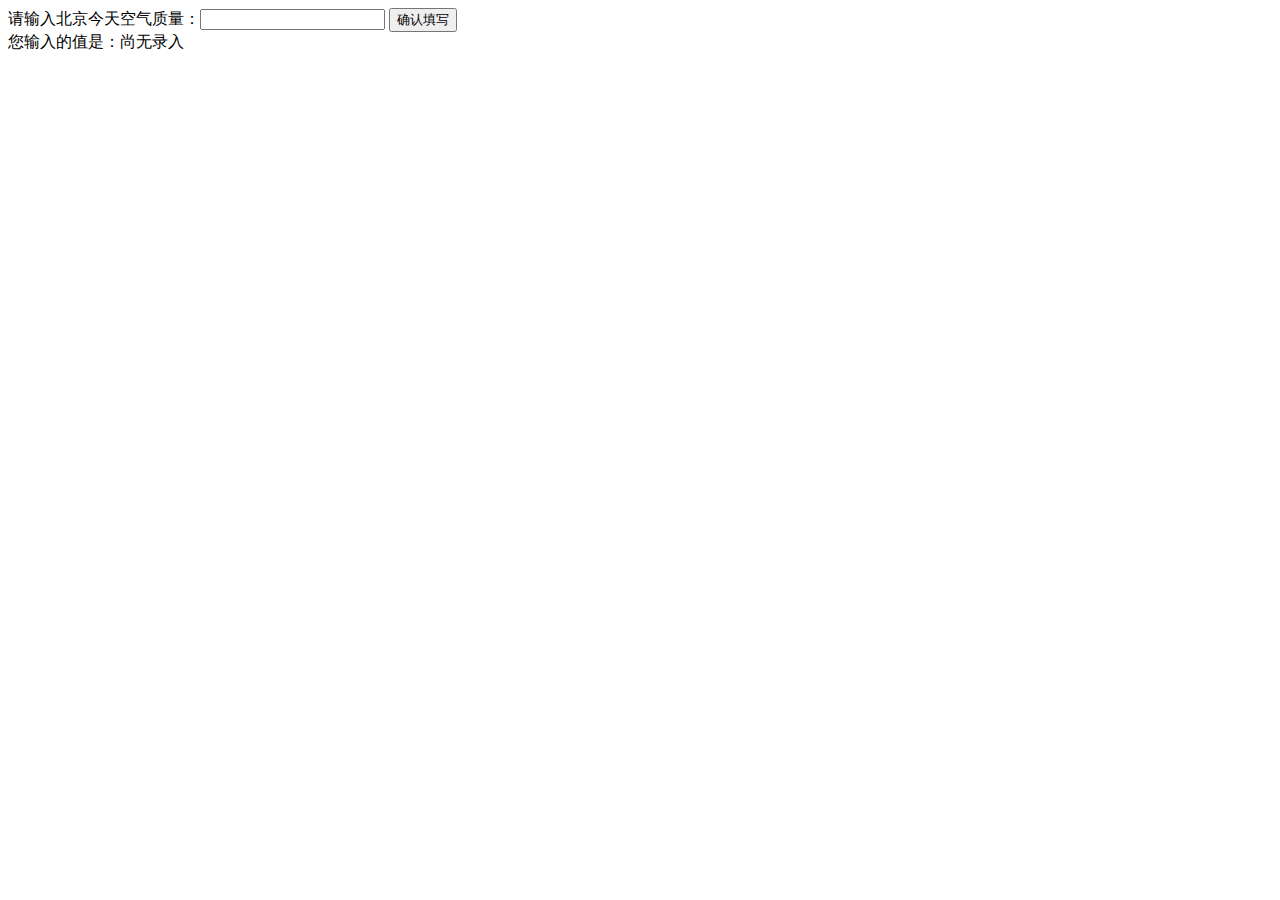
<file: IFE/binbinschool/task-01/index.html>
<!DOCTYPE html>
<html>
  <head>
    <meta charset="utf-8">
    <title>IFE JavaScript Task 01</title>
  </head>
<body>

  <label>请输入北京今天空气质量：<input id="aqi-input" type="text"></label>
  <button id="button">确认填写</button>

  <div>您输入的值是：<span id="aqi-display">尚无录入</span></div>

<script type="text/javascript">
(function() {
  /*
  在注释下方写下代码
  给按钮button绑定一个点击事件
  在事件处理函数中
  获取aqi-input输入的值，并显示在aqi-display中
  */
  function $(id){return document.getElementById(id);}
  $('button').onclick = function(){
    $('aqi-display').innerHTML = ($('aqi-input').value);
  };
})();
</script>
</body>
</html>
</file>
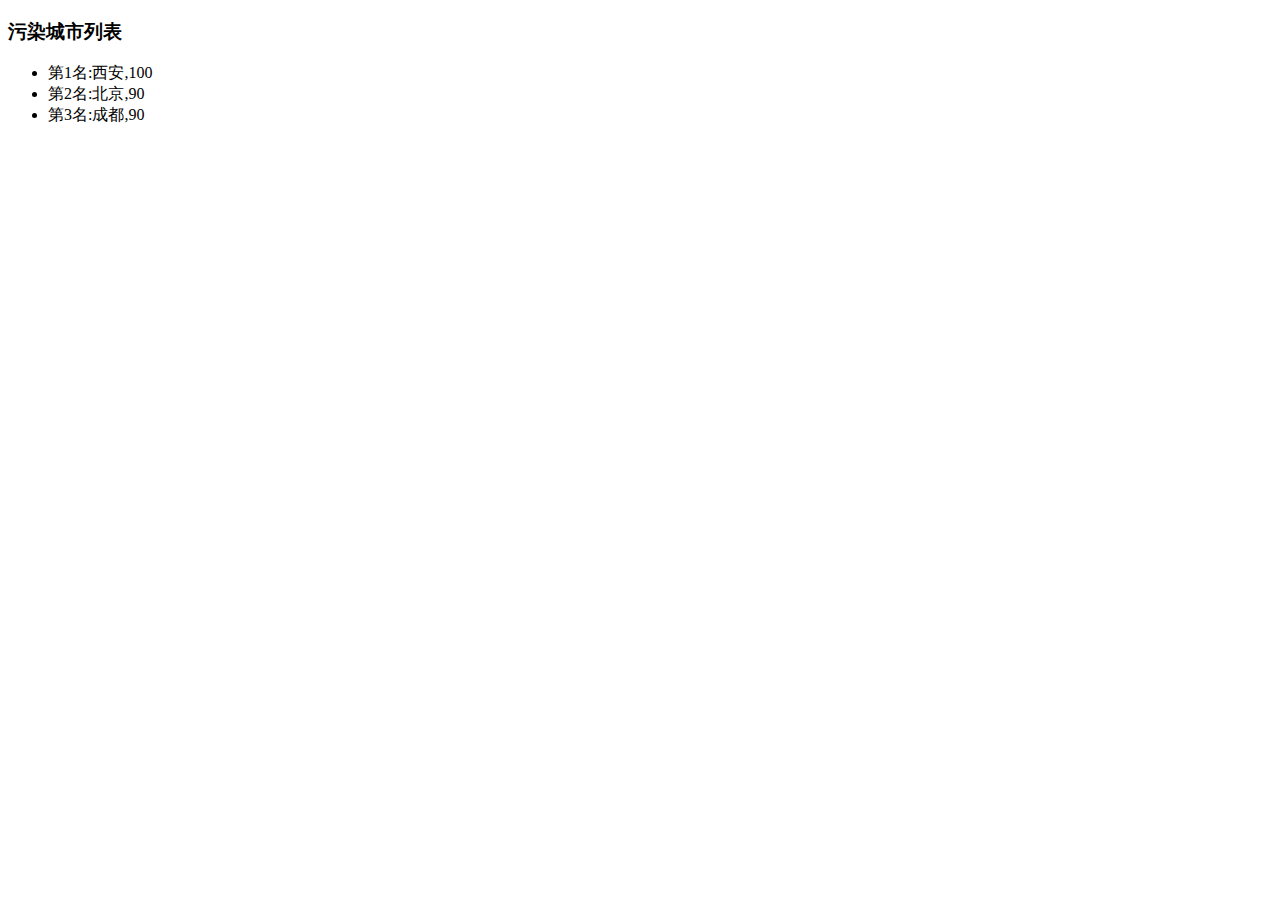
<file: IFE/binbinschool/task-02/index.html>
<!DOCTYPE html>
<html>
  <head>
    <meta charset="utf-8">
    <title>IFE JavaScript Task 01</title>
  </head>
<body>

  <h3>污染城市列表</h3>
  <ul id="aqi-list">
<!--
    <li>第一名：福州（样例），10</li>
      <li>第二名：福州（样例），10</li> -->
  </ul>

<script type="text/javascript">

var aqiData = [
  ["北京", 90],
  ["上海", 50],
  ["福州", 10],
  ["广州", 50],
  ["成都", 90],
  ["西安", 100]
];

(function () {

  /*
  在注释下方编写代码
  遍历读取aqiData中各个城市的数据
  将空气质量指数大于60的城市显示到aqi-list的列表中
  */
  function $(id){return document.getElementById(id);}
  var aqiArr = aqiData.filter(function(a){return a[1]>60;});
  //console.log(aqiArr);
  aqiArr.sort(function(a,b){return b[1]-a[1];});
  for(var i=0;i<aqiArr.length;i++){
    //如果直接这样写会导致，每次写都将前面写下的给覆盖掉，导致只剩下最后一次写的结果。
    //$('aqi-list').innerHTML = '<li>第'+(i+1)+'名:'+aqiArr[i]+'</li>';
    var li=document.createElement('li');
    li.innerHTML ='第'+(i+1)+'名:'+aqiArr[i];
    $('aqi-list').append(li);
  }




})();

</script>
</body>
</html>
</file>
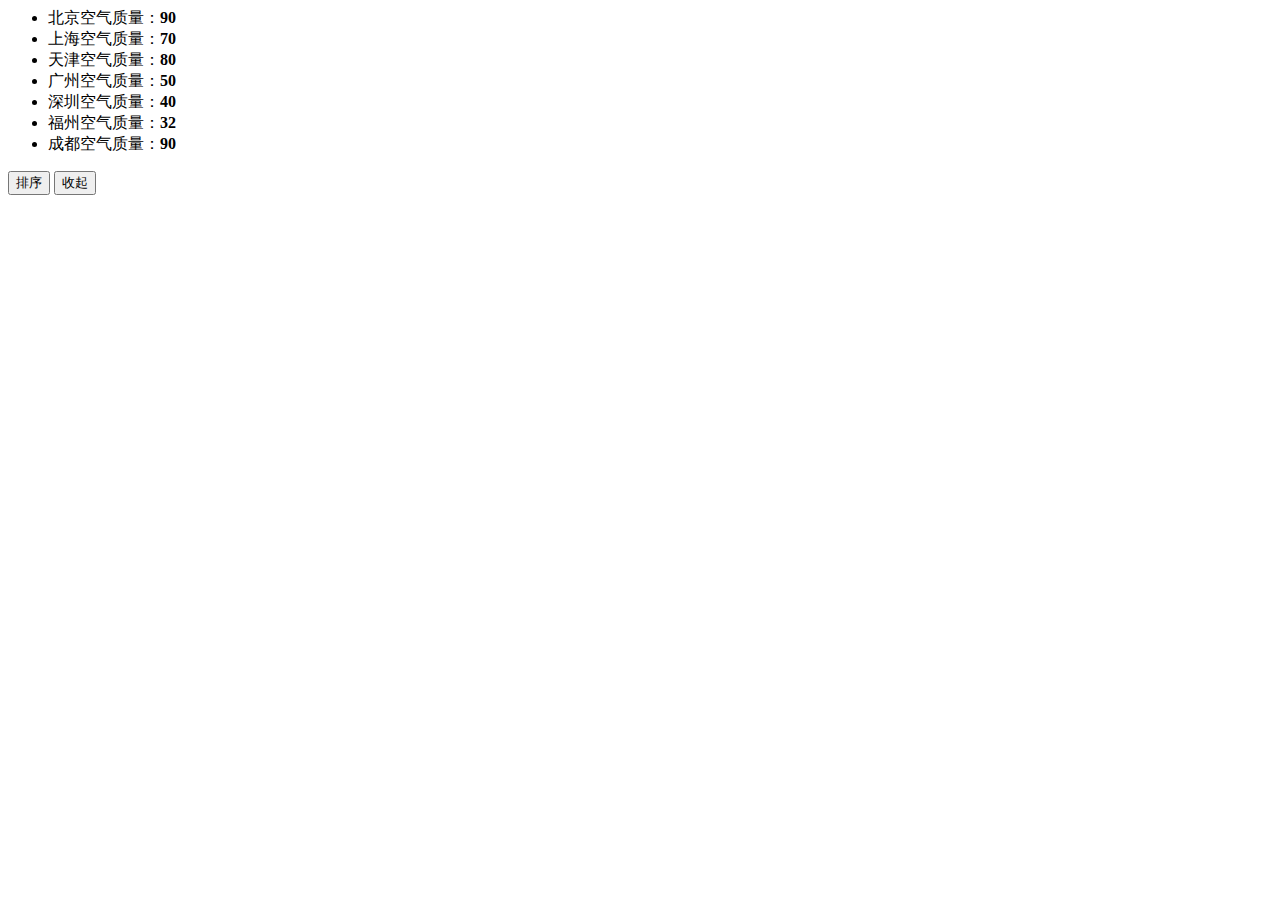
<file: IFE/binbinschool/task-03/index.html>
<!DOCTYPE>
<html>
  <head>
    <meta charset="utf-8">
    <title>IFE JavaScript Task 01</title>
  </head>
<body>

  <ul id="source">
    <li>北京空气质量：<b>90</b></li>
    <li>上海空气质量：<b>70</b></li>
    <li>天津空气质量：<b>80</b></li>
    <li>广州空气质量：<b>50</b></li>
    <li>深圳空气质量：<b>40</b></li>
    <li>福州空气质量：<b>32</b></li>
    <li>成都空气质量：<b>90</b></li>
  </ul>

  <ul id="resort">
    <!--
    <li>第一名：北京空气质量：<b>90</b></li>
    <li>第二名：北京空气质量：<b>90</b></li>
    <li>第三名：北京空气质量：<b>90</b></li>
     -->

  </ul>

  <button id="sort-btn">排序</button>
  <button id="close-btn">收起</button>

<script type="text/javascript">

function $(id){return document.getElementById(id);}

/**
 * getData方法
 * 读取id为source的列表，获取其中城市名字及城市对应的空气质量
 * 返回一个数组，格式见函数中示例
 */
function getData() {
  var data = [];
  var sourceData = document.querySelectorAll('#source>li');
  for(var i=0;i<sourceData.length;i++){
    var txt = sourceData[i].innerText;
    var temp = [txt.substr(0,2),txt.substr(-2,2)];
    data.push(temp);
  }
  /*
  data = [
    ["北京", 90],
    ["北京", 90]
    ……
  ]
  */
  return data;
}

/**
 * sortAqiData
 * 按空气质量对data进行从小到大的排序
 * 返回一个排序后的数组
 */
function sortAqiData(data) {
  return data.sort(function(a,b){return a[1]-b[1];});
}

/**
 * render
 * 将排好序的城市及空气质量指数，输出显示到id位resort的列表中
 * 格式见ul中的注释的部分
 */
function render(data) {
  var arrNum = ['一','二','三','四','五','六','七','八','九','十'];
  for(var i=0;i<data.length;i++){
    var li = document.createElement('li');
    li.innerHTML = '第'+arrNum[i]+'名：'+data[i][0]+'空气质量：'+'<b>'+data[i][1]+'</b>';
    $('resort').append(li);
  }
}

function btnHandle() {
  var aqiData = getData();
  aqiData = sortAqiData(aqiData);
  render(aqiData);
}


function init() {
  // 在这下面给sort-btn绑定一个点击事件，点击时触发btnHandle函数
  $('sort-btn').onclick = function(){
    btnHandle();
    this.disabled = true;
  }
  $('close-btn').onclick = function(){
    $('resort').innerHTML = '';
    $('sort-btn').disabled = false;
  }
}

init();

</script>
</body>
</html>
</file>
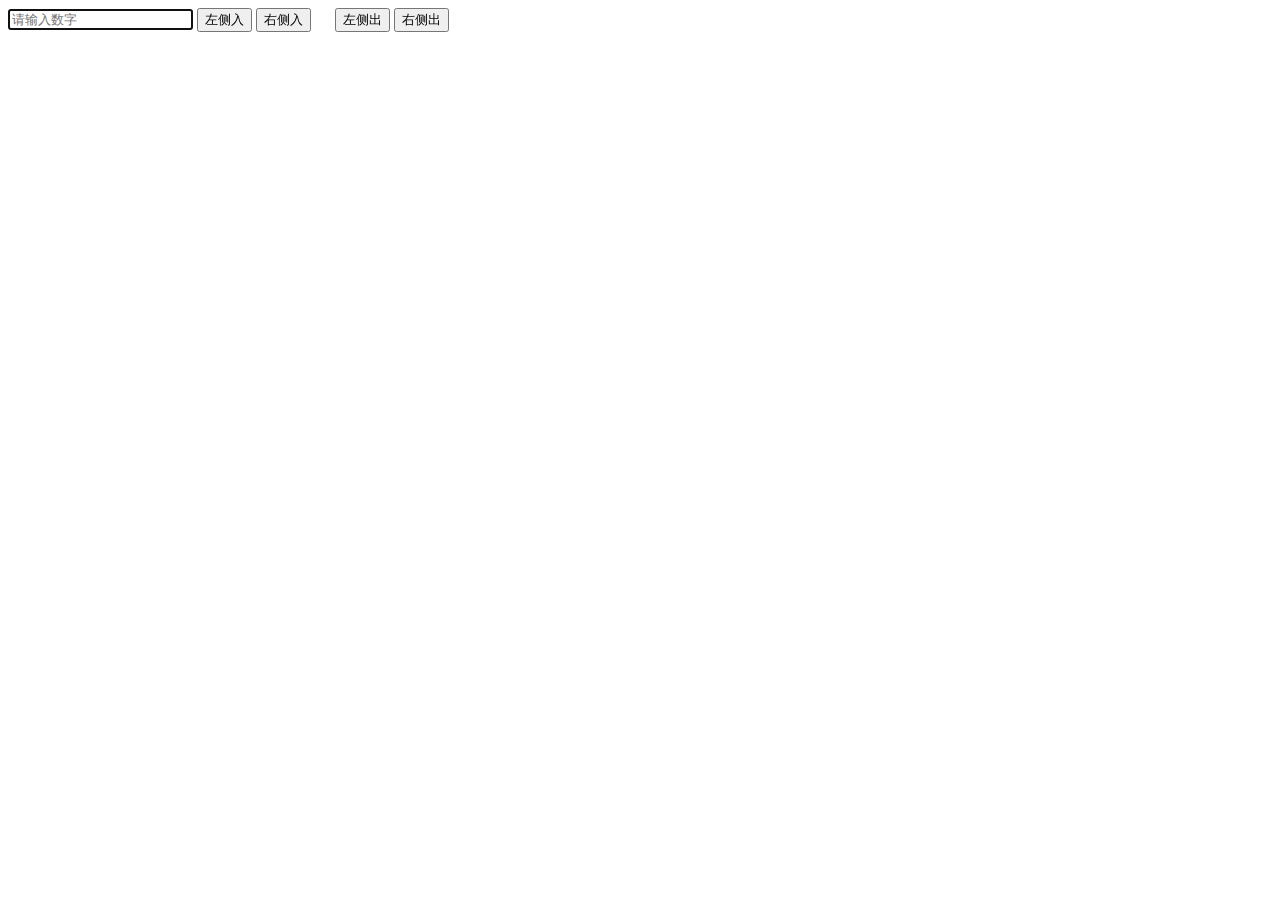
<file: IFE/binbinschool/task-04/index.html>
<!DOCTYPE html>
<html lang="en">
<head>
    <meta charset="UTF-8" />
    <title>IFE JavaScript Task 04</title>
    <style>
        #btnRightIn{
            margin-right:20px;
        }
        #numList li{
            width:40px;
            height:40px;
            background:#f00;
            margin:5px;
            text-align: center;
            padding:0 5px 0 5px;
            line-height: 40px;
            display:inline-block;
            color:#fff;
            font-size:16px;
            font-family:Microsoft Yahei;
            cursor: pointer;
        }
    </style>
    <script>
        window.onload = function(){
            //声明变量
            var inNum = document.getElementById('inNum');
            var btnLeftIn = document.getElementById('btnLeftIn');
            var btnRightIn = document.getElementById('btnRightIn');
            var btnLeftOut = document.getElementById('btnLeftOut');
            var btnRightOut = document.getElementById('btnRightOut');
            var numList = document.getElementById('numList');
            var li = document.getElementsByTagName('li');
            //数字显示函数
            function numIn(direction){
                if(inNum.value == ''){                       //未输入提示
                    alert('还没输入数字呢，快输入！');
                    inNum.focus();
                }
                else if(isNaN(inNum.value)){
                    alert('你输的根本不是数字啊！');         //错误输入提示
                    inNum.value = '';
                    inNum.focus();
                }
                else{
                    var nLi = document.createElement('li');
                    nLi.innerHTML = inNum.value;
                    if(direction == 'left'){                 //左侧入
                        numList.prepend(nLi);
                        inNum.value = '';
                    }
                    else if(direction == 'right'){           //右侧入
                        numList.append(nLi);
                        inNum.value = '';
                    }
                }
            }
            //数字删除函数
            function numOut(direction,node){
                if(numList.childNodes.length > 0){
                    if(direction == 'left'){                      //左侧出
                        alert('你删除了'+numList.removeChild(numList.firstChild).innerHTML);
                        //numList.removeChild(numList.firstChild);
                    }
                    else if(direction == 'right'){
                        alert('你删除了'+numList.removeChild(numList.lastChild).innerHTML);
                        //numList.removeChild(numList.lastChild);
                    }
                    else{
                        alert('你删除了'+numList.removeChild(node).innerHTML);
                        //numList.removeChild(node);
                    }
                }
                else{
                    alert('没有可以删除的了');
                }
            }
            function numClickOut(){
                this.remove(0);
            }
            //函数调用
            function init(){
                btnLeftIn.onclick = function(){numIn('left');}
                btnRightIn.onclick = function(){numIn('right');}
                btnLeftOut.onclick = function(){numOut('left');}
                btnRightOut.onclick = function(){numOut('right');}
                numList.onclick = function(){numOut('',event.target);}
            }
            init();
        }
    </script>
</head>
<body>
    <input type="text" id="inNum" name="number" placeholder="请输入数字" autofocus="autofocus"/>
    <button id="btnLeftIn">左侧入</button>
    <button id="btnRightIn">右侧入</button>
    <button id="btnLeftOut">左侧出</button>
    <button id="btnRightOut">右侧出</button>
    <ul id="numList"></ul>
</body>
</html>
</file>
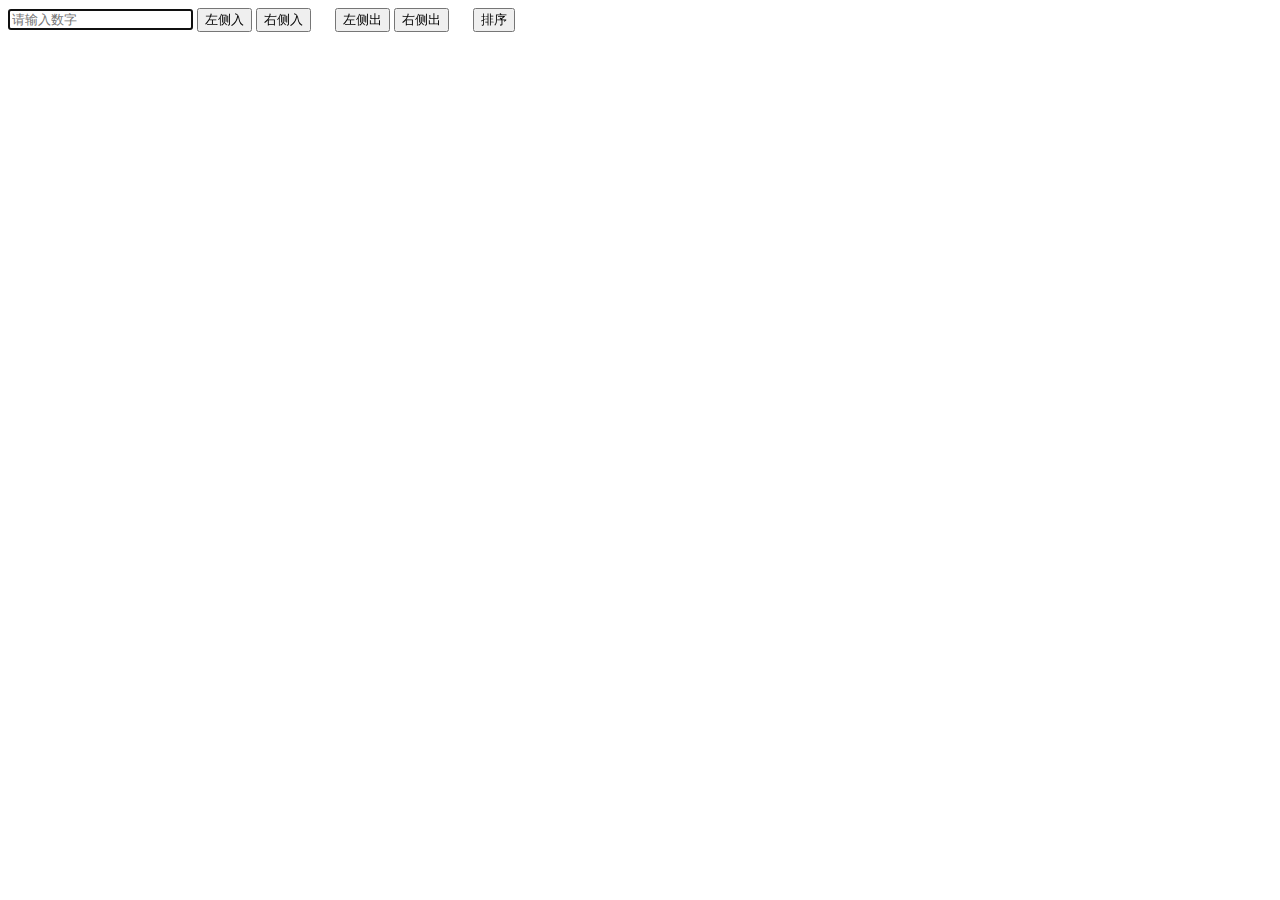
<file: IFE/binbinschool/task-05/index.html>
<!DOCTYPE html>
<html lang="en">
<head>
    <meta charset="UTF-8" />
    <title>IFE JavaScript Task 04</title>
    <style>
        #btnRightIn{
            margin-right:20px;
        }
        #btnSort{
            margin-left:20px;
        }
        #numList li{
            width:16px;
            background:#DE3B3B;
            margin:10px 1px 0 1px;
            text-align: center;
            display:inline-block;
            cursor: pointer;
            vertical-align:bottom;
        }
    </style>
    <script>
        window.onload = function(){
            //声明变量
            var inNum = document.getElementById('inNum');
            var btnLeftIn = document.getElementById('btnLeftIn');
            var btnRightIn = document.getElementById('btnRightIn');
            var btnLeftOut = document.getElementById('btnLeftOut');
            var btnRightOut = document.getElementById('btnRightOut');
            var numList = document.getElementById('numList');
            //数字显示函数
            function numIn(direction){
                if(numList.childNodes.length > 60){
                    alert('已经超出数字列表个数上限，无法继续输入');
                }
                else{
                        if(inNum.value == ''){                       //未输入提示
                        alert('还没输入数字呢，快输入！');
                        inNum.focus();
                    }
                    else if(isNaN(inNum.value)){
                        alert('你输的根本不是数字啊！');         //错误输入提示
                        inNum.focus();
                    }
                    else if(inNum.value < 10 || inNum.value > 100){
                        alert('请您输入10-100之间的数字');
                        inNum.focus();
                    }
                    else{
                        var nLi = document.createElement('li');
                        nLi.style.height = inNum.value+'px';
                        if(direction == 'left'){                 //左侧入
                            numList.prepend(nLi);
                            inNum.value = '';
                        }
                        else if(direction == 'right'){           //右侧入
                            numList.append(nLi);
                            inNum.value = '';
                        }
                    }
                }
            }
            //数字删除函数
            function numOut(direction,node){
                if(numList.childNodes.length > 0){
                    if(direction == 'left'){                      //左侧出
                        alert('你删除了'+numList.removeChild(numList.firstChild).style.height.slice(0,-2));
                        //numList.removeChild(numList.firstChild);
                    }
                    else if(direction == 'right'){
                        alert('你删除了'+numList.removeChild(numList.lastChild).style.height.slice(0,-2));
                        //numList.removeChild(numList.lastChild);
                    }
                    else{
                        alert('你删除了'+numList.removeChild(node).style.height.slice(0,-2));
                        //numList.removeChild(node);
                    }
                }
                else{
                    alert('没有可以删除的了');
                }
            }
            //实现排序显示函数
            function showSort(){
                var arr = [];
                var length = numList.childNodes.length;
                if(length>0){
                    for(var i=0;i<length;i++){
                        arr[i]=numList.childNodes[i].style.height.slice(0, -2);
                    }
                    arr = arr.sort(function(a,b){return a-b});
                    for(var i=0;i<length;i++){
                        numList.childNodes[i].style.height = arr[i]+'px';
                    }
                }
                else{alert('什么都没有，我怎么排序啊。');}
            }
            //函数调用
            function init(){
                btnLeftIn.onclick = function(){numIn('left');}
                btnRightIn.onclick = function(){numIn('right');}
                btnLeftOut.onclick = function(){numOut('left');}
                btnRightOut.onclick = function(){numOut('right');}
                numList.onclick = function(){numOut('',event.target);}
                btnSort.onclick = function(){showSort();}
            }
            init();
        }
    </script>
</head>
<body>
    <input type="text" id="inNum" name="number" placeholder="请输入数字" autofocus="autofocus"/>
    <button id="btnLeftIn">左侧入</button>
    <button id="btnRightIn">右侧入</button>
    <button id="btnLeftOut">左侧出</button>
    <button id="btnRightOut">右侧出</button>
    <button id="btnSort">排序</button>
    <ul id="numList"></ul>
</body>
</html>
</file>
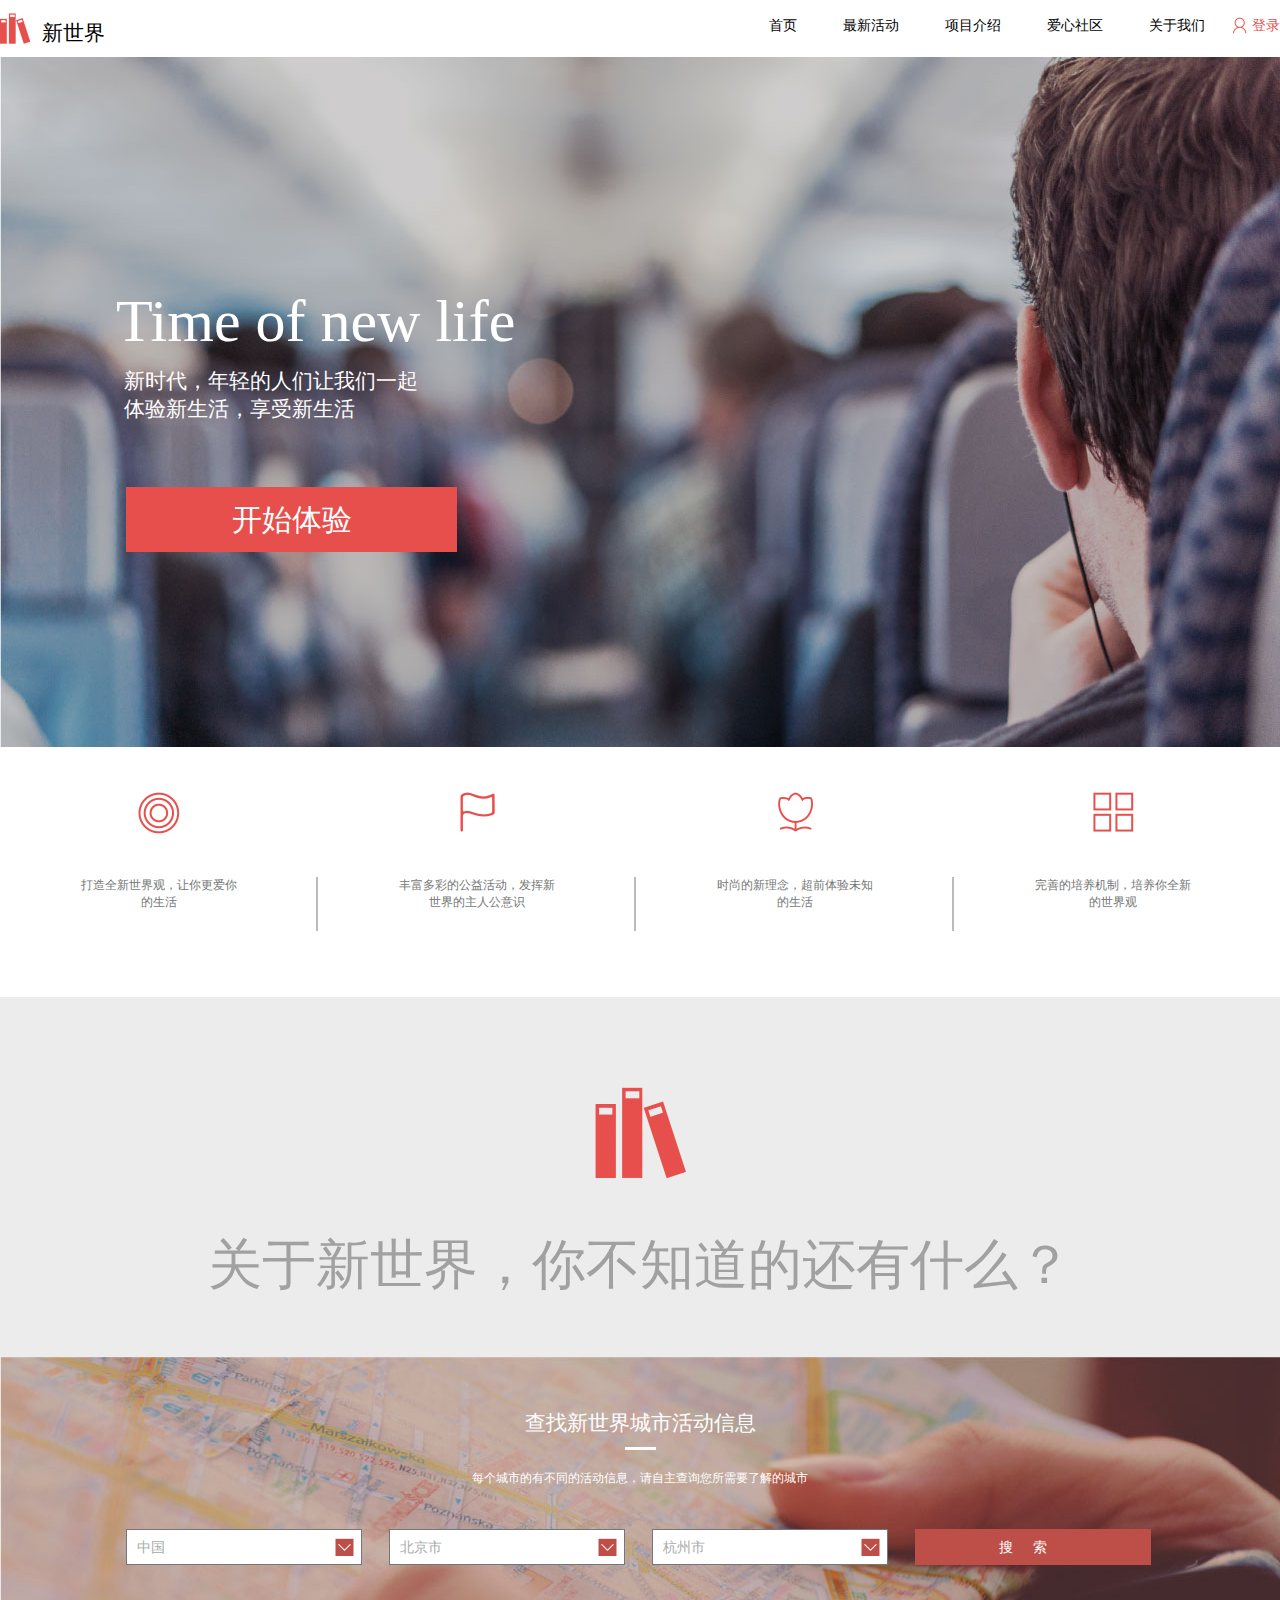
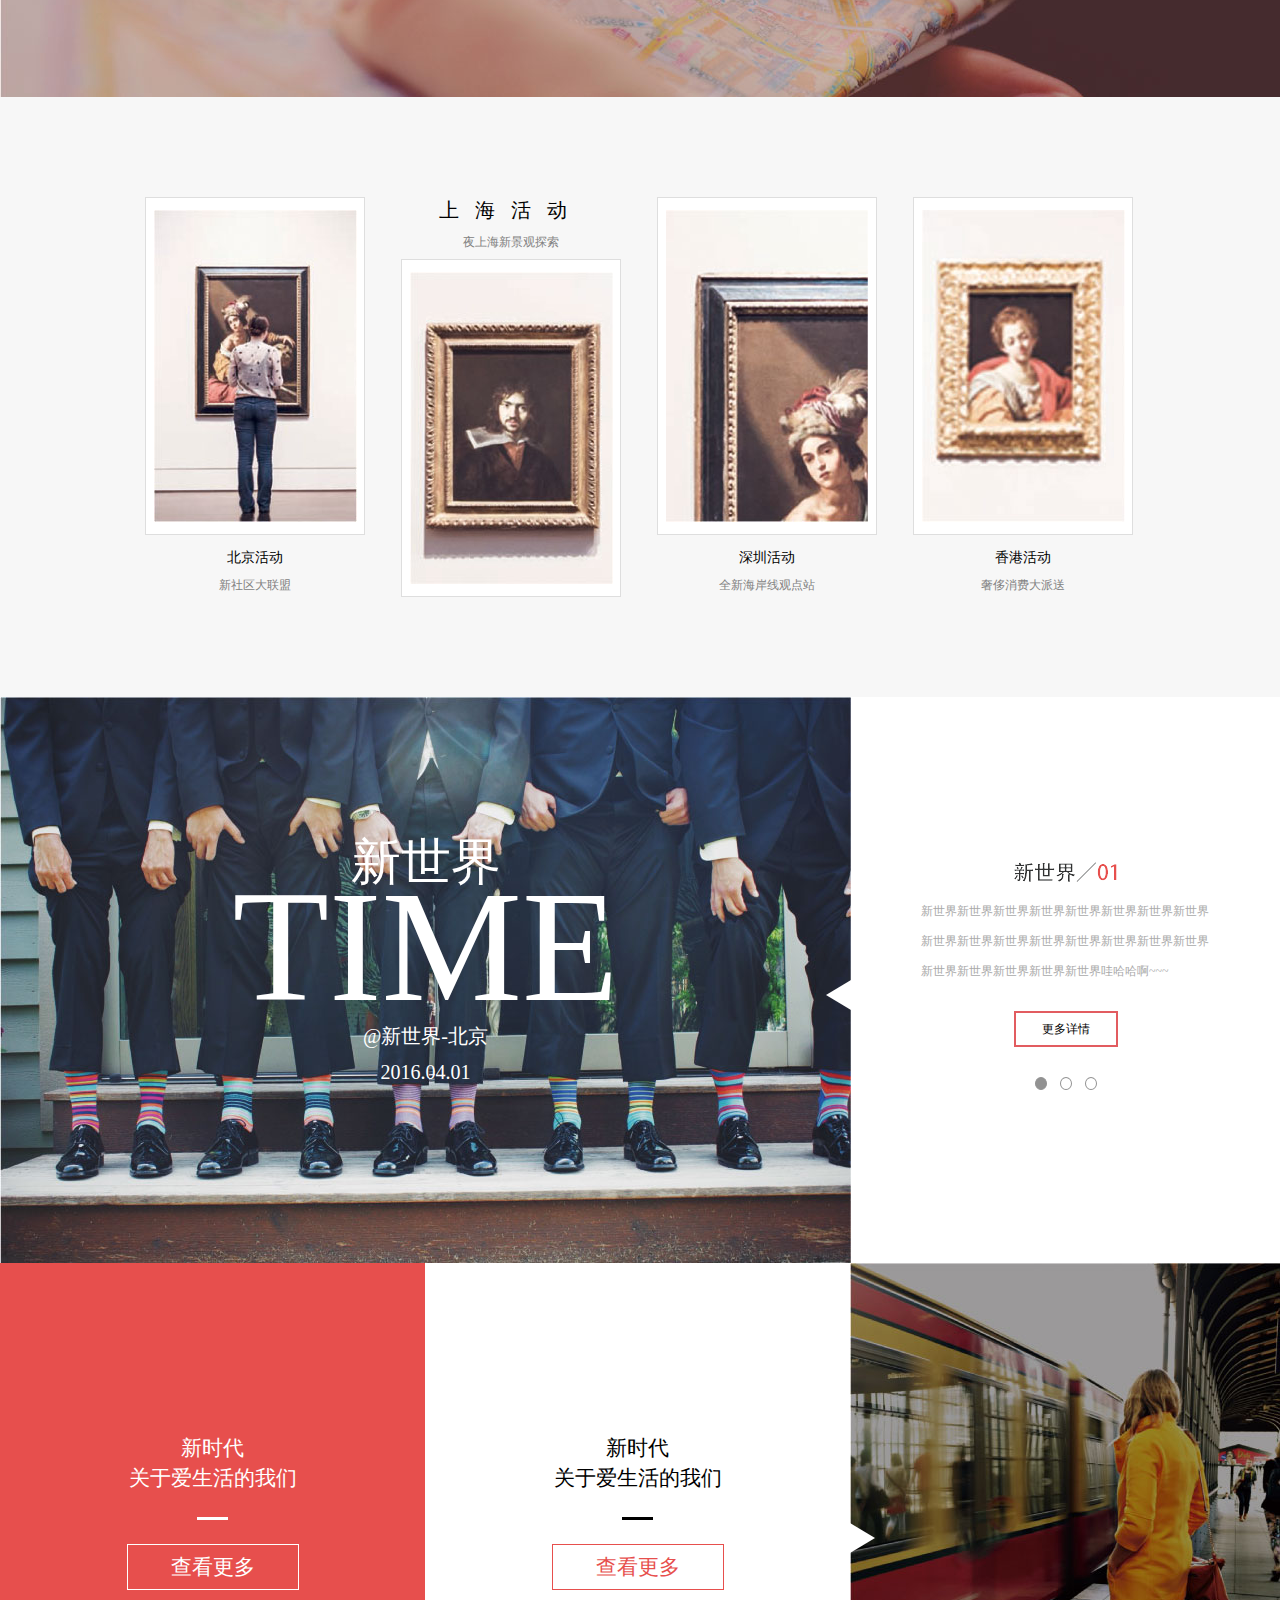
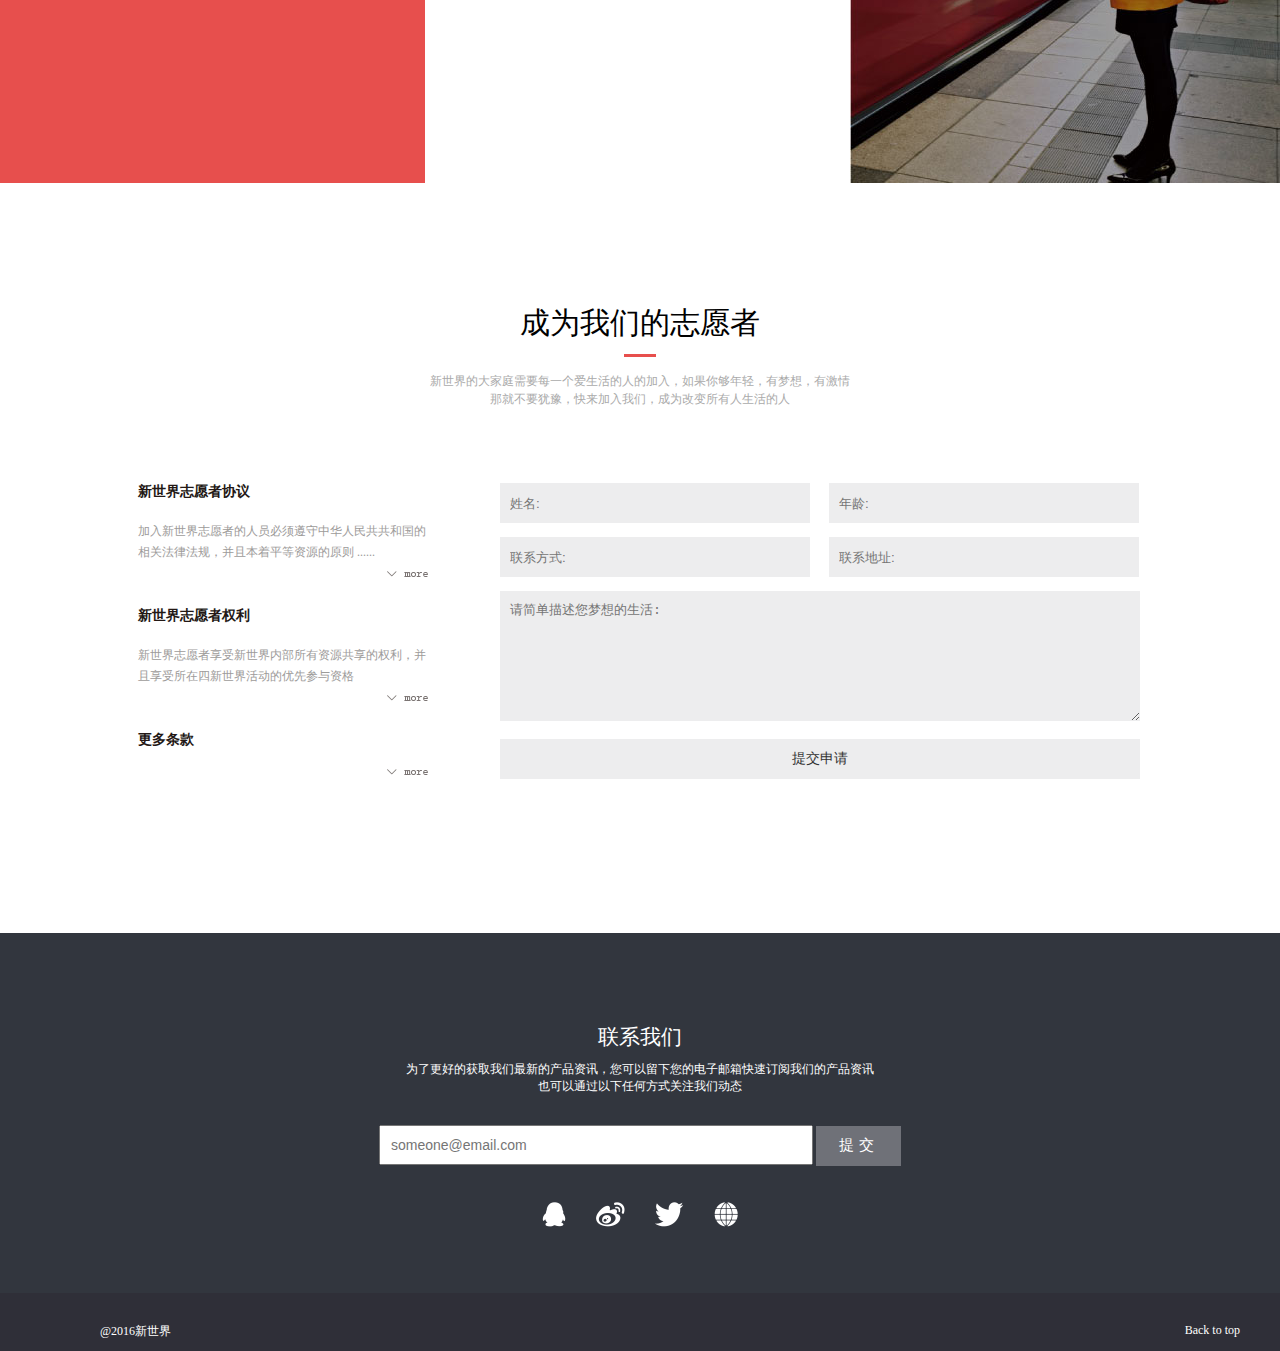
<file: IFE/xiaoweischool/task-07/index.html>
<!DOCTYPE html>
<html lang="en">
<head>
	<meta charset="UTF-8">
	<title>新世界官网</title>
	<link rel="stylesheet" href="css/main.css">
</head>
<body>
	<header class="public-header">
		<div class="public-container clearfloat">
			<a href="" class="header-logo">
				<img class="logo-pic" src="images/index-header-logo.png" alt="新世界">
				<span class="logo-text">新世界</span>
			</a>
			<a href="" class="header-login">
				<img class="login-icon" src="images/index-header-login.png" alt="登录" >
				<span class="login-text">登录</span>
			</a>
			<ul class="header-nav">
				<li class="item"><a href="">首页</a></li>
				<li class="item"><a href="">最新活动</a></li>
				<li class="item"><a href="">项目介绍</a></li>
				<li class="item"><a href="">爱心社区</a></li>
				<li class="item"><a href="">关于我们</a></li>
			</ul>
		</div>
	</header>
	<div class="index-banner">
		<div class="public-container clearfloat">
			<div class="banner">
				<img src="images/index-banner1.jpg" alt="">
				<p class="title">Time of new life</p>
				<p class="txt">新时代，年轻的人们让我们一起<br/>体验新生活，享受新生活</p>
				<a href="" class="btn">开始体验</a>
			</div>
		</div>
	</div>
	<div class="index-list">
		<div class="public-container clearfloat">
			<div class="list">
				<img src="images/list-icon1.png" alt="" class="list-icon">
				<p class="list-txt">打造全新世界观，让你更爱你的生活</p>
				<div class="list-line"></div>
			</div>
			<div class="list">
				<img src="images/list-icon2.png" alt="" class="list-icon">
				<p class="list-txt">丰富多彩的公益活动，发挥新世界的主人公意识</p>
				<div class="list-line"></div>
			</div>
			<div class="list">
				<img src="images/list-icon3.png" alt="" class="list-icon">
				<p class="list-txt">时尚的新理念，超前体验未知的生活</p>
				<div class="list-line"></div>
			</div>
			<div class="list">
				<img src="images/list-icon4.png" alt="" class="list-icon">
				<p class="list-txt">完善的培养机制，培养你全新的世界观</p>
			</div>
		</div>
	</div>
	<div class="index-about">
		<img src="images/index-about-logo.png" alt="" class="about-logo">
		<p class="about-text">关于新世界，你不知道的还有什么？</p>
	</div>
	<div class="index-search">
		<div class="public-container clearfloat">
			<div class="search-text">
				<p class="title">查找新世界城市活动信息</p>
				<div class="line"></div>
				<div class="txt">	每个城市的有不同的活动信息，请自主查询您所需要了解的城市</div>
			</div>
			<div class="search-box">
				<select name="country" class="select-box" id="country" >
					<option value ="China">中国</option>
					<option value ="USA">美国</option>
					<option value ="Britain">英国</option>
					<option value ="Japan">日本</option>
				</select>
				<select name="province" class="select-box" id="province" >
					<option value ="Beijing">北京市</option>
					<option value ="Shanghai">上海市</option>
					<option value ="Zhejiang">浙江省</option>
					<option value ="Guangdong">广东省</option>
				</select>
				<select name="city" class="select-box" id="city" >
					<option value ="Hangzhou">杭州市</option>
					<option value ="Ningbo">宁波市</option>
					<option value ="Wenzhou">温州市</option>
				</select>
				<input class="select-submit" type="submit" value="搜索">
			</div>
		</div>
	</div>
	<div class="index-activity">
		<div class="public-container clearfloat">
			<div class="actbox">
				<div class="act">
					<div class="act-pic"><img src="images/index-act-pic1.jpg" alt=""></div>
					<a href="" class="act-title">北京活动</a>
					<p class="act-content">新社区大联盟</p>
				</div>
				<div class="act act">
					<a href="" class="act-title act-title-2">上海活动</a>
					<p class="act-content act-content-2">夜上海新景观探索</p>
					<div class="act-pic"><img src="images/index-act-pic2.jpg" alt=""></div>		
				</div>
				<div class="act">
					<div class="act-pic"><img src="images/index-act-pic3.jpg" alt=""></div>
					<a href="" class="act-title">深圳活动</a>
					<p class="act-content">全新海岸线观点站</p>
				</div>
				<div class="act">
					<div class="act-pic"><img src="images/index-act-pic4.jpg" alt=""></div>
					<a href="" class="act-title">香港活动</a>
					<p class="act-content">奢侈消费大派送</p>
				</div>
			</div>
		</div>
	</div>
	<div class="index-news">
		<div class="public-container clearfloat">
			<div class="news-t">
				<div class="news-t-l clearfloat">
					<p class="title-zh">新世界</p>
					<p class="title-en">TIME</p>
					<p class="content">@新世界-北京<br />2016.04.01</p>
					<div class="triangle"></div>
				</div>
				<div class="news-t-r clearfloat">
					<img src="images/news-title-icon.png" alt="" class="icon">
					<p class="txt">新世界新世界新世界新世界新世界新世界新世界新世界新世界新世界新世界新世界新世界新世界新世界新世界新世界新世界新世界新世界新世界哇哈哈啊~~~</p>
					<div class="more-btn"><a href="">更多详情</a></div>
					<div class="icon-group">
						<a href="" class="icon icon-active"></a>
						<a href="" class="icon"></a>
						<a href="" class="icon"></a>
					</div>	
				</div>
			</div>
			<div class="news-b">
				<div class="news-b-l news-b-l-r clearfloat">
					<p class="text">新时代<br />关于爱生活的我们</p>
					<div class="line"></div>
					<div class="more-btn"><a href="">查看更多</a></div>
				</div>
				<div class="news-b-l news-b-l-w clearfloat">
					<p class="text">新时代<br />关于爱生活的我们</p>
					<div class="line"></div>
					<div class="more-btn"><a href="">查看更多</a></div>
				</div>
				<div class="news-b-r clearfloat">
					<div class="triangle"></div>
				</div>				
			</div>
		</div>
	</div>
	<div class="index-form">
		<div class="public-container clearfloat index-form-box">
			<div class="form-title">
				<p class="title">成为我们的志愿者</p>
				<div class="line"></div>
				<p class="comment">新世界的大家庭需要每一个爱生活的人的加入，如果你够年轻，有梦想，有激情那就不要犹豫，快来加入我们，成为改变所有人生活的人</p>
			</div>
			<div class="form-pact">
				<div class="pact">
					<h3 class="title title-1">新世界志愿者协议</h3>
					<p class="txt">加入新世界志愿者的人员必须遵守中华人民共共和国的相关法律法规，并且本着平等资源的原则 ......</p>
					<a href="" class="btn"></a>
				</div>
				<div class="pact">
					<h3 class="title">新世界志愿者权利</h3>
					<p class="txt">新世界志愿者享受新世界内部所有资源共享的权利，并且享受所在四新世界活动的优先参与资格</p>
					<a href="" class="btn"></a>
				</div>
				<div class="pact">
					<h3 class="title">更多条款</h3>
					<a href="" class="btn"></a>
				</div>
			</div>
			<div class="form-appli">
				<form action="">
					<input type="text" name="name" placeholder="姓名:" required="required" class="form-s form-l">
					<input type="text" name="age" placeholder="年龄:" required="required" class="form-s">
					<input type="text" name="tel" placeholder="联系方式:" required="required" class="form-s form-l">
					<input type="text" name="add" placeholder="联系地址:" required="required" class="form-s">
					<textarea name="txt" placeholder="请简单描述您梦想的生活:" required="required" class="form-m"></textarea>
					<input type="submit" name="submit" class="submit" value="提交申请">
				</form>
			</div>
		</div>
	</div>
	<div class="index-contact">
		<span class="title">联系我们</span>
		<p class="txt">为了更好的获取我们最新的产品资讯，您可以留下您的电子邮箱快速订阅我们的产品资讯也可以通过以下任何方式关注我们动态</p>
		<form action="" class="email">
			<input type="text" name="email" placeholder="someone@email.com" required="required" class="emailbox">
			<input type="submit" name="submit" class="submit" value="提交">
		</form>
		<div class="logo-group clearfloat">
			<a href="" class="logo"><img src="images/contact-logo1.png" alt="QQ"></a>
			<a href="" class="logo"><img src="images/contact-logo2.png" alt="Weibo"></a>
			<a href="" class="logo"><img src="images/contact-logo3.png" alt="Fackbook"></a>
			<a href="" class="logo"><img src="images/contact-logo4.png" alt="world"></a>
		</div>
	</div>
	<footer class="public-footer">
		<div class="public-container clearfloat">
			<div class="footer-l"><span>@2016新世界</span></div>
			<a href="" class="footer-r">Back to top</a>
		</div>
	</footer>
</body>
</html>
</file>
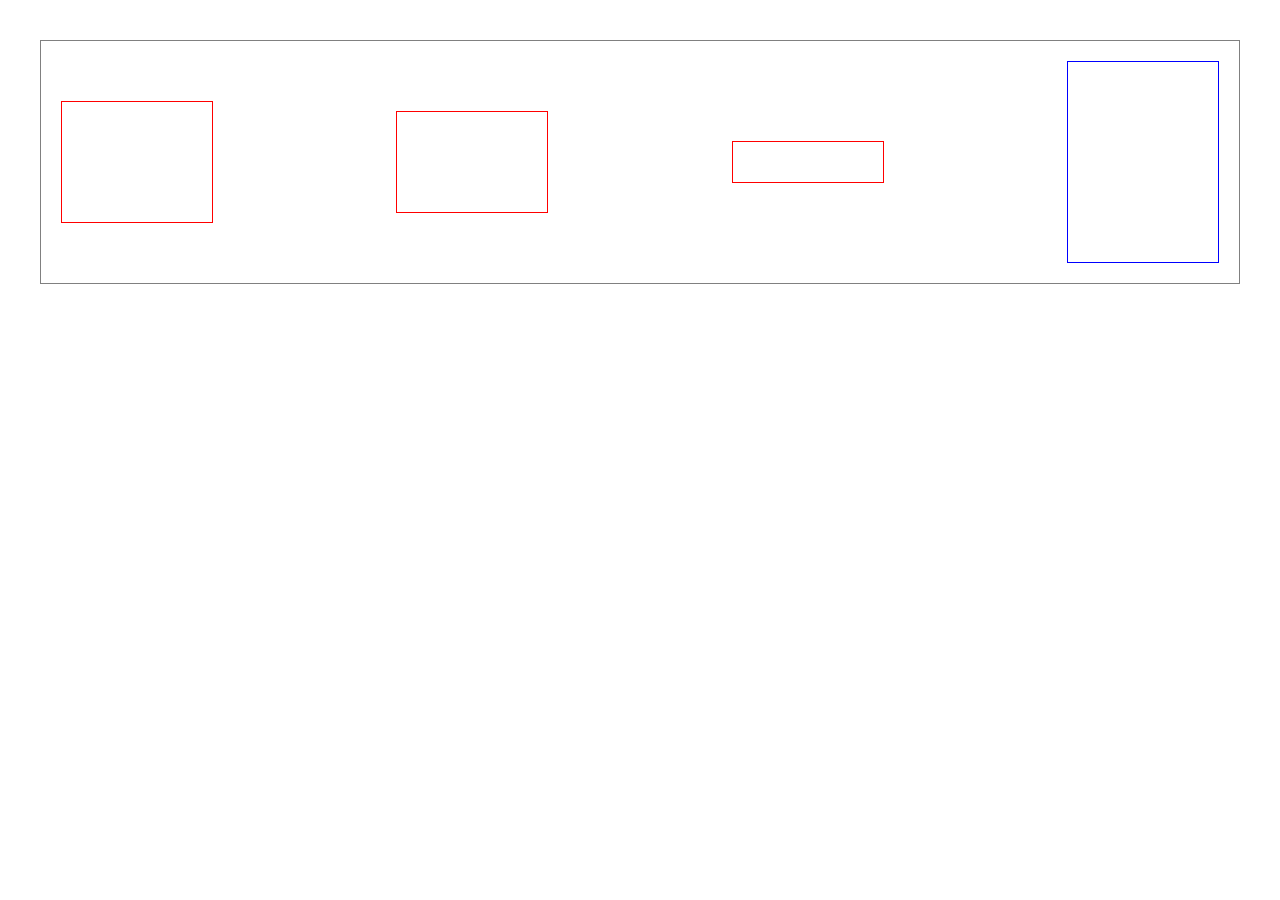
<file: IFE/xiaoweischool/task-10/index.html>
<!DOCTYPE html>
<html lang="en">
<head>
    <meta charset="UTF-8" />
    <title>Document</title>
    <style type="text/css">
*{
    padding: 20px;
    margin: 0px;
}
.flex-container{
    border: 1px solid gray;
    display: flex;
    justify-content: space-between;
    align-items: center;
    flex: none;
}
.flex-container > div{
    width: 150px;
    border: 1px solid #f00;
    padding: 0;
}
.flex-item1 {
    height: 120px;
}
.flex-item2 {
    height: 100px;
}
.flex-item3 {
    height: 40px;
}
.flex-item4 {
    height: 200px;
    border: 1px solid blue !important;
}
@media all and (max-width: 640px){
    .flex-item4{
        order: -1;
    }
    .flex-container{
        flex-wrap: wrap;
        align-items: flex-start;
    }
}
    </style>
</head>
<body>
    <div class="flex-container">
        <div class="flex-item1"></div>
        <div class="flex-item2"></div>
        <div class="flex-item3"></div>
        <div class="flex-item4"></div>
    </div>
</body>
</html>
</file>
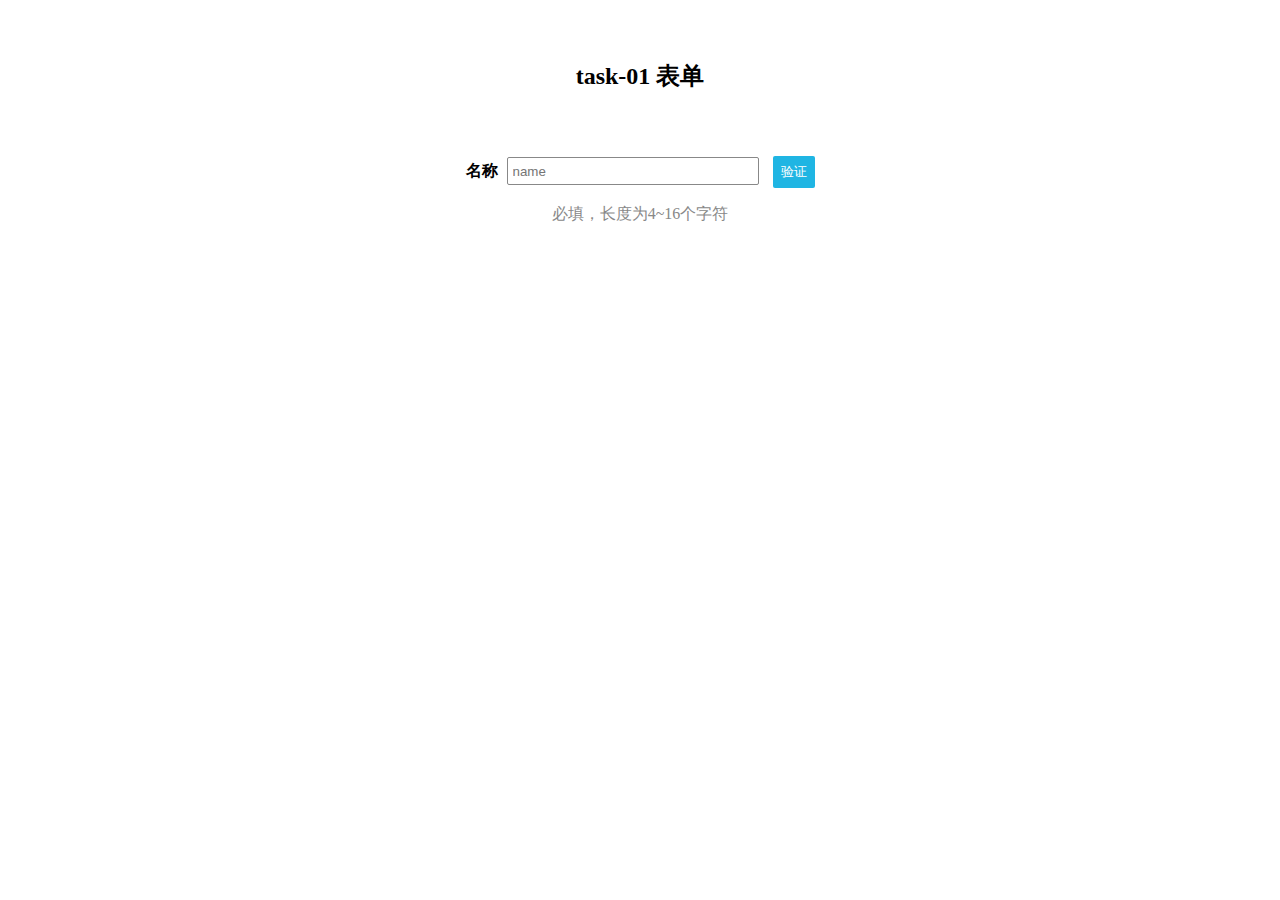
<file: IFE/yaoyaoschool/task-01/index.html>
<!DOCTYPE html>
<html lang="en">
<head>
    <meta charset="UTF-8" />
    <title>task-01</title>
    <style>

body{
    text-align:center;
    font-family: Microsoft Yahei;
}
.title{
    font-size: 24px;
    font-weight: bold;
    margin: 60px 0;
}
.txt{
    font-weight: bold;
}
.form-control{
    width: 240px;
    height: 24px;
    border-style: none;
    border-radius: 2px;
    border: 1px solid #888;
    padding-left: 5px;
    padding-right: 5px;
    margin:5px 10px 0px 5px;
}
.promptTxt{
    color: #888;
}
.btn{
    background-color: #1FB5E3;
    border: none;
    border-radius: 2px;
    color: white;
    padding: 7px 8px;
}


    </style>
</head>
<body>
    <p class="title">task-01 表单</p>
    <div class="form-group">
        <label type="text" for="inputname" class="txt">名称</label>
        <input type="text" class="form-control" id="inputname" placeholder="name" />
        <button type="button" class="btn" id="button">验证</button>
        <p id="prompt" class="promptTxt">必填，长度为4~16个字符</p>
    </div>
</body>
<script>
    //获取ID
    var inputname = document.getElementById('inputname');
    var button = document.getElementById('button');
    var promptLabel = document.getElementById('prompt');

    //筛选规则
    var regYchinese = /[\u4E00-\u9FA5]/g; //汉字
    var regNchinese = /[^\u4E00-\uF9A5\uf900-\ufa2d]/g; //匹配非中文
    var regTrim = /^\s+|\s+$/g; //删除字符串两侧的空白字符

    button.addEventListener("click",function(){
        var inputvalue = inputname.value;
        //计算长度
        var length = inputvalue.replace(regTrim,'').replace(regYchinese,'').length + inputvalue.replace(regTrim,'').replace(regNchinese,'').length;
        console.log(length);

        if(length == 0){
            inputname.style.border = '1px solid red';
            promptLabel.innerHTML = '名称不能为空';
            promptLabel.style.color = '#DE0012';
        }
        else if(length >= 4 && length <= 16){
            inputname.style.border = '1px solid green';
            promptLabel.innerHTML = '名称格式正确';
            promptLabel.style.color = 'green';
        }
        else{
            inputname.style.border = '1px solid red';
            promptLabel.innerHTML = '必填，长度为4~16个字符';
            promptLabel.style.color = '#DE0012';
        }

    })
</script>
</html>
</file>
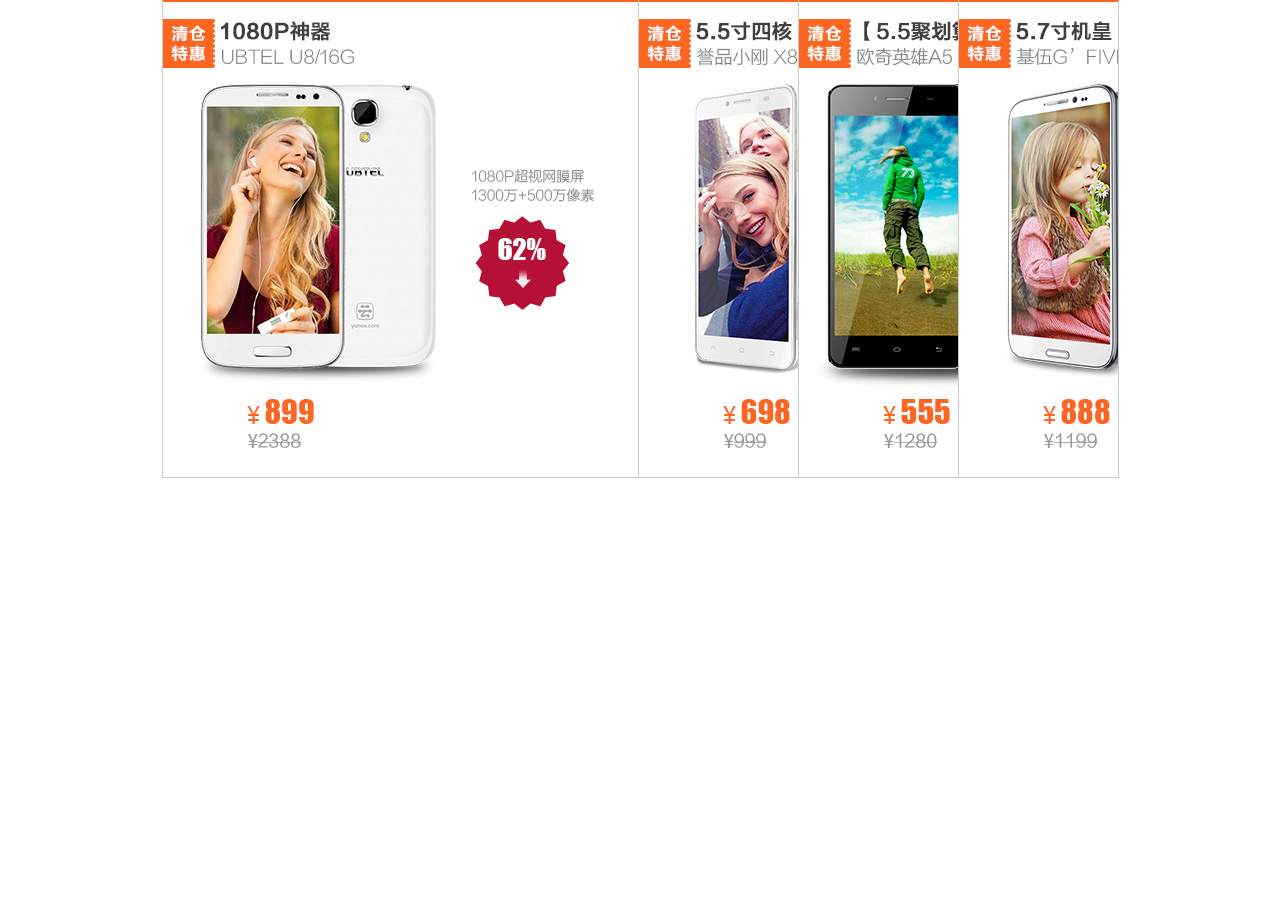
<file: Imooc/Dom/task-01/index.html>
<!DOCTYPE html>
<html lang="en">
<head>
	<meta charset="UTF-8">
	<title>Task-01</title>
	<link rel="stylesheet" href="css/reset.css">
	<link rel="stylesheet" href="css/slidingdoors.css">
	<script src="js/slidingdoors.js"></script>
</head>
<body>
	<div id="container">
		<img src="images/door1.png" alt="1080p神器" title="1080p神器" />
		<img src="images/door2.png" alt="yupin" title="yupin" />
		<img src="images/door3.png" alt="ouqihero" title="ouqihero" />
		<img src="images/door4.png" alt="jiwu" title="jiwu" />
	</div>
</body>
</html>
</file>
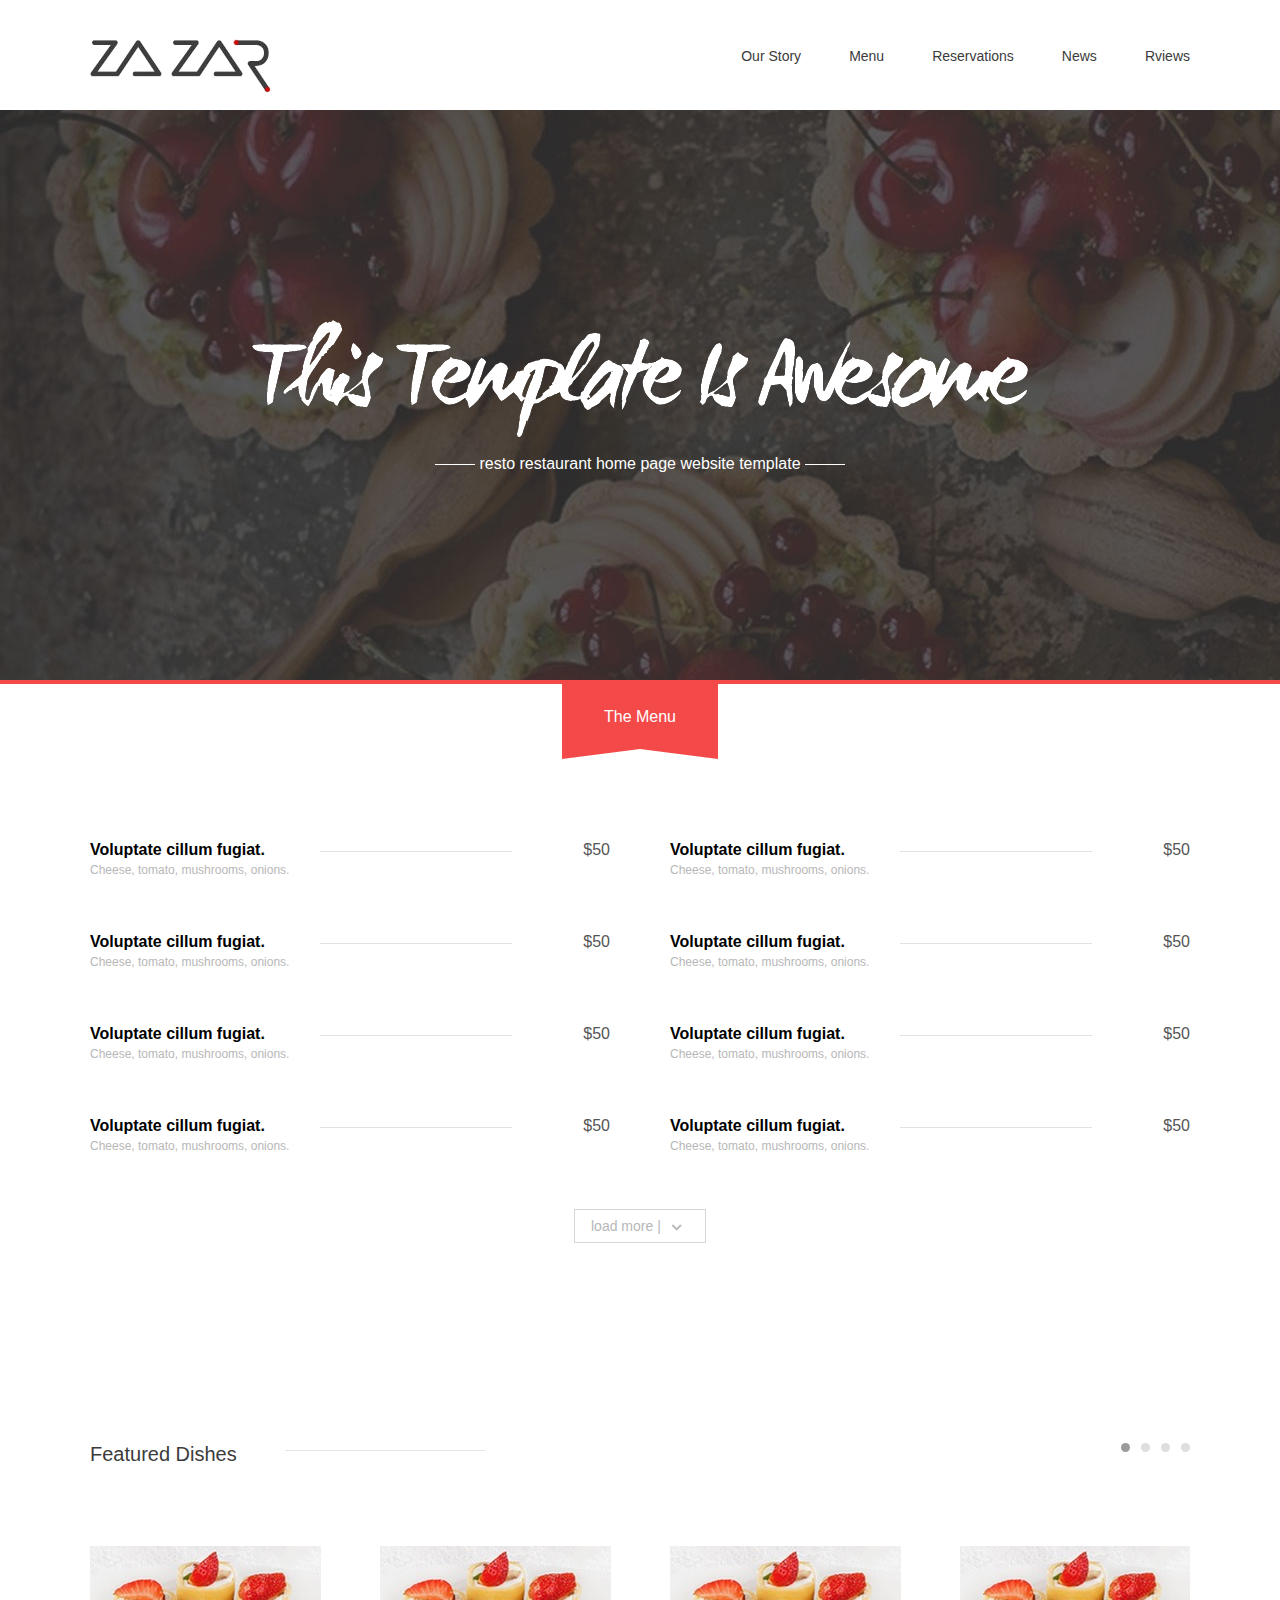
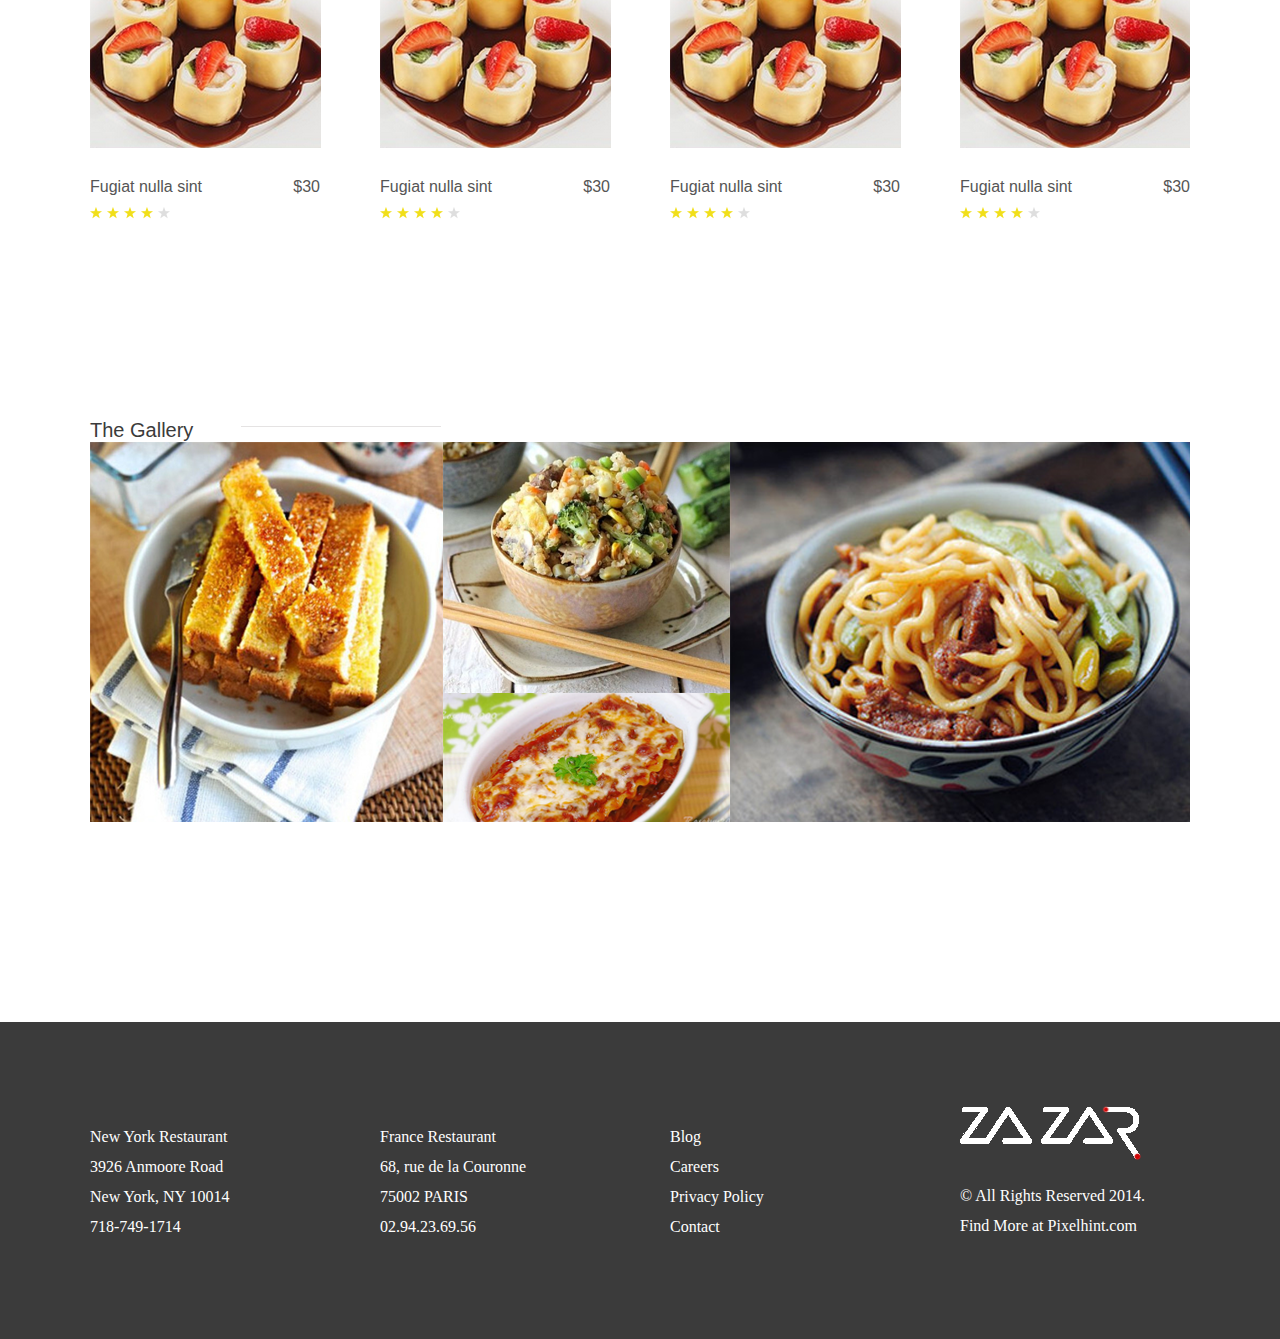
<file: Imooc/Static page/zazar-restaurant/index.html>
<!DOCTYPE html>
<html lang="en">
<head>
	<meta charset="UTF-8">
	<title>Zazar</title>
	<link rel="stylesheet" href="css/main.css">
</head>
<body>
	<header class="public-header">
		<div class="public-container clearfloat">
			<a class="header-logo clearfloat" href="index.html"></a>
			<ul class="header-nav clearfloat">
				<li class="item"><a href="#">Our Story</a></li>
				<li class="item"><a href="#">Menu</a></li>
				<li class="item"><a href="#">Reservations</a></li>
				<li class="item"><a href="#">News</a></li>
				<li class="item"><a href="#">Rviews</a></li>
			</ul>
		</div>
	</header>
	<div class="index-banner">
		<div class="index-banner-bg">
			<img src="images/banner-1.jpg" alt="banner">
		</div>
		<div class="index-banner-text">
			<div class="text-logo"></div>
			<p class="text-info">
				<i class="line line-l"></i>
				<span class="t">resto restaurant home page website template</span>
				<i class="line line-r"></i>
			</p>
		</div>
	</div>
	<div class="index-menu">
		<div class="menu-tips">The Menu</div>
		<div class="menu-list public-container">
			<ul class="clearfloat">
				<li class="menu-item clearfloat">
					<a class="title" href="">
						<h4>Voluptate cillum fugiat.</h4>
						<p class="comment">Cheese, tomato, mushrooms, onions.</p>
					</a>
					<div class="line"></div>
					<div class="price">$50</div>
				</li>
				<li class="menu-item clearfloat">
					<a class="title" href="">
						<h4>Voluptate cillum fugiat.</h4>
						<p class="comment">Cheese, tomato, mushrooms, onions.</p>
					</a>
					<div class="line"></div>
					<div class="price">$50</div>
				</li>
				<li class="menu-item clearfloat">
					<a class="title" href="">
						<h4>Voluptate cillum fugiat.</h4>
						<p class="comment">Cheese, tomato, mushrooms, onions.</p>
					</a>
					<div class="line"></div>
					<div class="price">$50</div>
				</li>
				<li class="menu-item clearfloat">
					<a class="title" href="">
						<h4>Voluptate cillum fugiat.</h4>
						<p class="comment">Cheese, tomato, mushrooms, onions.</p>
					</a>
					<div class="line"></div>
					<div class="price">$50</div>
				</li>
				<li class="menu-item clearfloat">
					<a class="title" href="">
						<h4>Voluptate cillum fugiat.</h4>
						<p class="comment">Cheese, tomato, mushrooms, onions.</p>
					</a>
					<div class="line"></div>
					<div class="price">$50</div>
				</li>
				<li class="menu-item clearfloat">
					<a class="title" href="">
						<h4>Voluptate cillum fugiat.</h4>
						<p class="comment">Cheese, tomato, mushrooms, onions.</p>
					</a>
					<div class="line"></div>
					<div class="price">$50</div>
				</li>
				<li class="menu-item clearfloat">
					<a class="title" href="">
						<h4>Voluptate cillum fugiat.</h4>
						<p class="comment">Cheese, tomato, mushrooms, onions.</p>
					</a>
					<div class="line"></div>
					<div class="price">$50</div>
				</li>
				<li class="menu-item clearfloat">
					<a class="title" href="">
						<h4>Voluptate cillum fugiat.</h4>
						<p class="comment">Cheese, tomato, mushrooms, onions.</p>
					</a>
					<div class="line"></div>
					<div class="price">$50</div>
				</li>
			</ul>
		</div>
		<a href="" class="menu-more-btn">load more <span>|</span><span class="icon"></span></a>
	</div>
	<div class="index-panel public-container">
		<div class="index-panel-header clearfloat">
			<h3>Featured Dishes</h3>
			<div class="line"></div>
			<div class="panel-btn-group">
				<a href="" class="btn active"></a>
				<a href="" class="btn"></a>
				<a href="" class="btn"></a>
				<a href="" class="btn"></a>
			</div>
		</div>
		<div class="index-paner-body index-food-list">
			<ul class="clearfloat">
				<li class="food-item"><a href="">
					<img class="pic" src="images/panel-demo1.png" alt="">
					<div class="name">Fugiat nulla sint <span class="price">$30</span></div>
					<div class="star-bar">
						<span class="star"></span>
						<span class="star"></span>
						<span class="star"></span>
						<span class="star"></span>
						<span class="star nostar"></span>
					</div>
				</a></li>
				<li class="food-item"><a href="">
					<img class="pic" src="images/panel-demo1.png" alt="">
					<div class="name">Fugiat nulla sint <span class="price">$30</span></div>
					<div class="star-bar">
						<span class="star"></span>
						<span class="star"></span>
						<span class="star"></span>
						<span class="star"></span>
						<span class="star nostar"></span>
					</div>
				</a></li>
				<li class="food-item"><a href="">
					<img class="pic" src="images/panel-demo1.png" alt="">
					<div class="name">Fugiat nulla sint <span class="price">$30</span></div>
					<div class="star-bar">
						<span class="star"></span>
						<span class="star"></span>
						<span class="star"></span>
						<span class="star"></span>
						<span class="star nostar"></span>
					</div>
				</a></li>
				<li class="food-item"><a href="">
					<img class="pic" src="images/panel-demo1.png" alt="">
					<div class="name">Fugiat nulla sint <span class="price">$30</span></div>
					<div class="star-bar">
						<span class="star"></span>
						<span class="star"></span>
						<span class="star"></span>
						<span class="star"></span>
						<span class="star nostar"></span>
					</div>
				</a></li>
			</ul>
		</div>
	</div>
	<div class="index-panel public-container">
		<div class="index-panel-header clearfloat">
			<h3>The Gallery</h3>
			<div class="line"></div>
		</div>
		<div class="index-paner-body index-pics">
			<a class="pic-col .pic-col-m"><img src="images/pic-demo1.png" alt=""></a>
			<div class="pic-col .pic-col-s">
				<a class="pic-row"><img src="images/pic-demo2.png" alt=""></a>
				<a class="pic-row"><img src="images/pic-demo3.png" alt=""></a>
			</div>
			<a class="pic-col .pic-col-l"><img src="images/pic-demo4.png" alt=""></a>
		</div>
	</div>
	<footer class="public-footer">
		<div class="public-container">
			<div class="footer-col">
				<p>New York Restaurant<br/>3926 Anmoore Road</p><p>New York, NY 10014<br/><a href="tel:718-749-1714">718-749-1714</a>
			</div>
			<div class="footer-col">
				<p>France Restaurant<br/>68, rue  de la Couronne<br/>75002 PARIS<br/>02.94.23.69.56</p>
			</div>
			<div class="footer-col">
				<a href="">Blog</a>
				<a href="">Careers</a>
				<a href="">Privacy Policy</a>
				<a href="">Contact</a>
			</div>
			<div class="footer-col">
				<a class="footer-logo" href="index.html"></a>
				<p>© All Rights Reserved 2014.<br/>Find  More at Pixelhint.com</p>
			</div>
		</div>
	</footer>
</body>
</html>
</file>
<file: IFE/xiaoweischool/task-07/css/main.css>
/* 重置样式 */
*{margin: 0;padding: 0;}
body{
	font-size: 12px;
	font-family: "Microsoft Yahei";
}
ol,ul,li{
	list-style: none;
}
a{
	text-decoration: none;
	display: block;
	color: #000;
}
img{
	border: none;
	display: block;
}
.clearfloat{
	zoom: 1;
}
.clearfloat:after{
	display: block;
	clear: both;
	content: "";
	visibility: hidden;
	height: 0;
}

/* 设定样式 */
.public-container{
	position: relative;
	margin: 0 auto;
	width: 1280px;
}
.public-header{
	width: 100%;
	height: 57px;
	background: #fff;
}
.public-footer{
	width: 100%;
	height: 58px;
	background: #2f2f38;
}
.public-header .logo-pic{
	width: 31px;
	height: 31px;
	float: left;
	margin-top: 13px;
	margin-right: 11px;
}
.public-header .logo-text{
	font-size: 21px;
	font-family: "SimHei";
	float: left;
	margin-top: 19px;
}
.public-header .header-nav{
	font-size: 14px;
	color: #787b83;
	float: right;
	margin-right: 5px;
}
.public-header .header-nav .item{
	float: left;
}
.public-header .header-nav .item a:link , .public-header .header-nav .item a:visited{ 
	padding: 17px;
	margin: 0 6px;
}
.public-header .header-nav .item a:hover , .public-header .header-nav .item a:active{
	padding: 17px;
	margin: 0 6px;
	color: #e74f4d;
	border-bottom: 4px solid #e74f4d;
}

.public-header .header-login{
	float: right;
	margin-top: 17px;
}
.public-header .header-login .login-icon{
	width: 14px;
	height: 17px;
	float: left;
	margin-right: 5px;
}
.public-header .header-login .login-text{
	float: left;
	font-size: 14px;
	color: #e74f4d;
}
.public-footer .footer-l{
	font-family: "SimSun";
	color: #fff;
	float: left;
	margin-top: 30px;
	margin-left: 100px;

}
.public-footer .footer-r{
	font-family: "SimSun";
	color: #fff;
	float: right;
	margin-top: 30px;
	margin-right: 40px;
}
.index-banner{
	height: 690px;
	background: #fff;
}
.index-banner .banner-bg{
	height: 690px;
	overflow: hidden;
}
.index-banner .banner{
	width: 1280px;
	height: 690px;
	position: relative;
}
.index-banner .title{
	position: absolute;
	top: 230px;
	left: 116px; 	
	font-size: 60px;
	color: #fff;
}
.index-banner .txt{
	position: absolute;
	top: 310px;
	left: 124px; 	
	font-size: 21px;
	color: #fffdfd;
}
.index-banner .btn{
	width: 331px;
	height: 65px;
	position: absolute;
	top: 430px;
	left: 126px;
	line-height: 65px;	
	text-align: center;
	font-size: 30px;
	color: #fff;
	background: #e74f4d;
}
.index-list{
	height: 250px;
	background: #fff;
}
.index-list .list{
	width: 318px;
	height: 250px;
	position: relative;
	float: left;
	background: #fff;
}
.index-list .list-icon{
	margin: 45px auto;
}
.index-list .list-txt{
	position: absolute;
	top: 130px;
	font-family: "simHei";
	color: #767777;
	padding: 0 80px;
	text-align: center;
}
.index-list .list-line{
	position: absolute;
	top: 130px;
	right: 0px;
	height: 54px;
	border-left: 2px solid #bbb;
}
.index-about{
	width: 100%;
	height: 360px;
	background: #edecec;
}
.index-about .about-logo{
	margin: 0px auto;
	padding-top: 90px;
	padding-bottom: 50px;
}
.index-about .about-text{
	font-size: 54px;
	font-family: "simHei";
	color: #a1a1a1;
	text-align: center;
}

.index-search{
	position: relative;
	width: 1280px;
	height: 340px;
	margin: 0 auto;
	background: url("../images/index-search-bg.jpg");
}
.index-search .search-text{
	text-align: center;
}
.index-search .search-text .title{
	font-size: 21px;
	color: #fff;
	padding-top: 52px;
	padding-bottom: 10px;
}
.index-search .search-text .line{
	width: 31px;
	border-top: 3px solid #fff;
	margin: 0 auto;
}
.index-search .search-text .txt{
	padding-top: 20px;
	color: #fff;	
}
.index-search .search-box{
	position: absolute;
	top: 172px;
	left: 126px;
}
.index-search .select-box{
	appearance:none;
  	-moz-appearance:none;
  	-webkit-appearance:none;
	width: 236px;
	height: 36px;
	margin-right: 24px;
	padding-left: 10px;
	color: #a8aaaa;
	background: url("../images/search-icon.png") #fff no-repeat 208px;
	font-size: 14px;
}
.index-search .select-submit{
	width: 236px;
	height: 36px;
	background: #be4e48;
	text-align: center;
	line-height: 36px;
	font-size: 14px;
	color: #fff;
	letter-spacing: 20px;
	border: none;
}
.index-activity{
	width: 100%;
	height: 600px;
	background: #f7f7f7;
}
.index-activity .actbox{
	width: 990px;
	margin: 0 auto;
}
.index-activity .actbox .act{
	text-align: center;
	float: left;
	margin-top: 100px;
	margin-right: 36px;
}
.index-activity .actbox .act:last-child{
	margin-right: 0;
} 
.index-activity .actbox .act-pic{
	width: 218px;
	height: 336px;
	background: #fff;
	border: 1px solid #dedede;
}
.index-activity .actbox .act-pic img{
	margin: 12px auto;
}
.index-activity .actbox .act-title{
	font-size: 14px;
	padding-top: 14px;
}
.index-activity .actbox .act-content{
	color: #818181;
	padding-top: 10px;
}
.index-activity .actbox .act-title-2{
	font-size: 20px;
	letter-spacing: 16px;
	padding-top: 0px;
}
.index-activity .actbox .act-content-2{
	padding-bottom: 8px;
}
.index-news{
	width: 100%;
	height: 1086px; 
}
.index-news .news-t{
	height: 566px;
}
.index-news .news-b{
	height: 520px;
}
.index-news .news-t-l{
	width: 851px;
	height: 566px;
	float: left;
	position: relative;
	text-align: center;
	color: #fff;
	background: url("../images/index-news-pic1.jpg");
}	
.index-news .news-t-l .title-zh{
	font-size: 50px;
	padding-top: 132px;
}	
.index-news .news-t-l .title-en{
	font-size: 158px;
	margin-top: -40px;
}	
.index-news .news-t-l .content{
	font-size: 20px;
	line-height: 36px;
	margin-top: -20px;
}	
.index-news .news-t-l .triangle{
	position: absolute;
	right: 0;
	top: 50%;
	border-top: 15px solid transparent;
	border-bottom: 15px solid transparent;
	border-right: 25px solid #fff;
}
.index-news .news-t-r{
	width: 429px;
	height: 566px;
	float: right;
}
.index-news .news-t-r .icon{
	margin: 165px auto 0 auto;
}
.index-news .news-t-r .txt{
	font-family: "SimSun";
	color: #aaa;
	line-height: 30px;
	margin: 14px 70px;
}
.index-news .news-t-r .more-btn{
	width: 100px;
	height: 32px;
	border: 2px solid #e25c60;
	margin: 25px auto;
	color: #e25c60;
	line-height: 32px;
	text-align: center;
}
.index-news .news-t-r .icon-group{
	margin-top: -160px;
	text-align: center;
}
.index-news .news-t-r .icon-group .icon{
	display: inline-block;
	width: 10px;
	height: 11px;
	border-radius: 50%;
	border: 1px solid #929292;
	margin-left: 5px;
	margin-right: 5px;
}
.index-news .news-t-r .icon-group .icon-active{
	background: #929292;
}
.index-news .news-b-l{
	width: 425px;
	height: 520px;
	float: left;
	text-align: center;
}
.index-news .news-b-l-r{
	background: #e74f4d;
	color: #fff;
}
.index-news .news-b-l .text{
	font-size: 21px;
	font-family: "SimHei";
	line-height: 30px;
	margin-top: 170px;
}
.index-news .news-b-l .line{
	width: 31px;
	border-top: 3px solid #fff;
	margin: 24px auto;
}
.index-news .news-b-l .more-btn{
	width: 170px;
	height: 44px;
	border: 1px solid #fff;
	margin: 0 auto;
	text-align: center;
	line-height: 44px;
	font-size: 21px;
	font-family: "SimHei";
}
.index-news .news-b-l .more-btn a{
	color: #fff;
}
.index-news .news-b-l-w .text{
	color: #000;
}
.index-news .news-b-l-w .line{
	border-top: 3px solid #000;
}
.index-news .news-b-l-w .more-btn{
	width: 170px;
	height: 44px;
	border: 1px solid #e74f4d;
}
.index-news .news-b-l-w .more-btn a{
	color: #e74f4d;
}
.index-news .news-b-r{
	position: relative;
	width: 430px;
	height: 520px;
	background: url("../images/index-news-pic2.jpg");
	float: left;
} 
.index-news .news-b-r .triangle{
	position: absolute;
	left: 0;
	top: 50%;
	border-top: 15px solid transparent;
	border-bottom: 15px solid transparent;
	border-left: 25px solid #fff;
}
.index-form{
	width: 100%;
	height: 750px;
	background: #fff;
}
.index-form .index-form-box{
	position: relative;
}
.index-form .form-title{
	text-align: center;
}
.index-form .form-title .title{
	font-size: 30px;
	font-family: "SimHei";
	padding-top: 120px;
	padding-bottom: 10px;
}
.index-form .form-title .line{
	width: 32px;
	border-top: 3px solid #e74f4d;
	margin: 0 auto;
}
.index-form .form-title .comment{
	width: 420px;
	padding-top: 15px;
	margin: 0 auto;
	color: #aaa;
	line-height: 18px;
}
.index-form .form-pact{
	width: 290px;
	height: 290px;
	position: absolute;
	top: 300px;
	left: 138px;
}
.index-form .form-pact .title{
	font-size: 14px;
	font-family: "SimHei";
	color: #231815;
	padding-top: 36px;
	padding-bottom: 20px;
}
.index-form .form-pact .title-1{
	padding-top: 0px;
}
.index-form .form-pact .txt{
	font-family: "SimSun";
	color: #9d9b9a;
	line-height: 21px;
	padding-bottom: 8px;
}
.index-form .form-pact .btn{
	width: 41px;
	height: 6px;
	background: url("../images/form-more-icon.png");
	float: right;
}	
.index-form .form-appli{
	width: 640px;
	height: 290px;
	position: absolute;
	top: 300px;
	left: 500px;
}
.index-form .form-appli .form-s{
	width: 300px;
	height: 40px;
	border: none;
	background: #ededee;
	margin-bottom: 14px;
	padding-left: 10px;
}
.index-form .form-appli .form-l{
	margin-right: 16px;
}
.index-form .form-appli .form-m{
	width: 620px;
	height: 110px;
	border: none;
	background: #ededee;
	margin-bottom: 14px;
	padding: 10px;
}
.index-form .form-appli .submit{
	width: 640px;
	height: 40px;
	border: none;
	background: #ededee;
	text-align: center;
	font-size: 14px;
	font-family: "SimHei";
	color: #333;
}
.index-contact{
	width: 100%;
	height: 360px;
	background: #32363e;
	text-align: center;
}
.index-contact .title{
	display: block;
	font-size: 21px;
	font-family: "SimHei";
	color: #fff;
	padding-top: 90px;
}
.index-contact .txt{
	width: 470px;
	margin: 0 auto;
	font-family: "SimSun";
	color: #fff;
	padding-top: 10px;
	padding-bottom: 30px;	
}
.index-contact .emailbox{
	width: 410px;
	height: 36px;
	padding: 0 10px;
	font-size: 14px;
}
.index-contact .submit{
	width: 85px;
	height: 40px;
	border: none;
	background: #6f7178;
	font-size: 15px;
	color: #fff;
	letter-spacing: 5px;
}
.index-contact .logo-group{
	display: inline-block;
}
.index-contact .logo{
	float: left;
	margin: 36px 15px;
}
</file>
<file: Imooc/Dom/task-01/css/slidingdoors.css>
#container{
	height: 477px;
	margin:0 auto;
	border-right: 1px solid #ccc;
	border-bottom: 1px solid #ccc;
	overflow: hidden;	
	position: relative;
}

#container img{
	position: absolute;
	display: block;
	left: 0;
	border-left: 1px solid #ccc;
}
</file>
<file: Imooc/Static page/zazar-restaurant/css/main.css>
/*默认样式*/
*{margin: 0;padding: 0}
body{
	font-family: "Helvetica Neue" , Helvetica , Arial , sans-serif;
}
ol,ul,li{
	list-style: none;
}
a{
	text-decoration: none;
	display: block;
	color: #000;
}
img{
	border: none;
	display: block;
}
.clearfloat{
	zoom: 1;
}
.clearfloat:after{
	display: block;
	clear: both;
	content: "";
	visibility: hidden;
	height: 0;
}

/*设定样式*/
.public-container{
	position: relative;
	margin: 0 auto;
	width: 1100px;
}
.public-header{
	width: 100%;
	height: 110px;
	background: #fff;
}
.public-footer{
	width: 100%;
	height: 317px;
	background: #3b3b3b;
	margin-top: 200px;
}
.public-header .header-logo{
	float: left;
	margin-top: 39px;
	height: 54px;
	width: 181px;
	background: url("../images/index-header-logo.png") no-repeat; 
}
.public-header .header-nav{
	float: right;
	margin-top: 26px;
}
.public-header .header-nav .item{
	float: left;
	margin-left: 48px;
	font-size: 14px;
	line-height: 60px;
}
.public-header .header-nav .item a{
	color: #3b3b3b;
}
.public-header .header-nav .item a:hover{
	color: #3b3b3b;
	text-decoration: underline;
}
.public-footer .footer-col{
	width: 230px;
	float: left;
	margin-right: 60px;
	margin-top: 100px;
	color: #fff;
	font-family: "Myriad Pro";
	font-size: 16px;
	line-height: 30px;
}
.public-footer .footer-col:last-child{
	margin-right: 0;
}
.public-footer .footer-col a{
	color: #fff;
}
.public-footer .footer-logo{
	width: 182px;
	height: 55px;
	background: url("../images/index-footer-logo.png") no-repeat;
	margin-top: -16px;
	padding-bottom: 20px;	
}
.index-banner{
	position: relative;
	background: #b3b3b3;
}
.index-banner-bg{
	height: 570px;
	overflow: hidden;
}
.index-banner-bg img{
	margin: 0 auto;
}
.index-banner-text{
	position: absolute;
	top:210px;
	left: 50%;
	margin-left: -388px;
}
.index-banner-text .text-logo{
	width: 776px;
	height: 117px;
	background: url("../images/text-logo.png") no-repeat;
}
.index-banner-text .text-info{
	margin-top: 18px;
	color: #fff;
	text-align: center;
}
.index-banner-text .text-info .line{
	display: inline-block;
	width: 40px;
	border-top: 1px solid #fff; 
	vertical-align: middle;
}
.index-banner-text .text-info .txt{
	font-size: 16px;
	margin: 0 28px;
}
.index-menu{
	position: relative;
	border-top:4px solid #f34949;
}
.index-menu .menu-tips{
	position: absolute;
	left: 50%;
	top: 0;
	margin-left:-78px;
	width: 156px;
	height: 75px;
	text-align: center;
	line-height: 65px;
	color: #fff;
	background:#f34949; 
}
.index-menu .menu-tips:after{
	position: absolute;
	content: "";
	left: 0;
	bottom: 0;
	width: 0;
	height: 0;
	border-left: 78px solid transparent;
	border-right: 78px solid transparent;
	border-bottom: 10px solid #fff;
}
.index-menu .menu-list{
	margin-top: 157px;
	color: #555;
	overflow: hidden;
}
.index-menu .menu-list ul{
	width: 1160px;
}
.index-menu .menu-item{
	float: left;
	width: 520px;
	margin-right: 60px;
	margin-bottom: 56px;
}
.index-menu .menu-item .title, .index-menu .menu-item .line{
	float: left;
}
.index-menu .menu-item .price{
	float: right;
}
.index-menu .menu-item .title{
	width: 230px;
	overflow: hidden;
	white-space: nowrap;
	text-overflow: ellipsis;
}
.index-menu .menu-item .comment{
	margin-top: 4px;
	color: #b7b7b7;
	font-size: 12px;
}
.index-menu .menu-item .line{
	width: 192px;
	border-top: 1px solid #e3e1e1;
	margin-top: 10px;
}
.index-menu .menu-more-btn{
	margin: 0 auto;
	width: 114px;
	height: 32px;
	padding-left: 16px;
	border: 1px solid #d7d5d5;
	font-size: 14px;
	line-height: 32px;
	color: #b7b7b7;
}
.index-menu .menu-more-btn .icon{
	display: inline-block;
	width: 11px;
	height: 7px;
	margin-left: 10px;
	background: url("../images/menu-btn-icon.png") no-repeat;
}
.index-panel{
	margin-top: 200px;
}
.index-panel-header{

}
.index-panel-header h3{
	font-size: 20px;
	color: #3b3b3b;
	font-weight: normal;
	float: left;
	margin-right: 48px;
}
.index-panel-header .line{
	float: left;
	margin-top: 7px;
	width: 200px;
	border-top: 1px solid #e5e3e3;
}
.index-panel-header .panel-btn-group{
	font-size: 0;
	float: right;
}
.index-panel-header .btn{
	display: inline-block;
	margin-left: 11px;
	width: 9px;
	height: 9px;
	background: #dedede;
	border-radius: 50%;
}
.index-panel-header .active{
	background: #9b9b9b;
}
.index-panel-body{
	margin-top: 75px;
}
.index-food-list{
	overflow: hidden;
}
.index-food-list ul{
	width: 1160px;
}
.index-food-list .food-item{
	float: left; 
	width: 230px;
	margin-right: 60px;

}
.index-food-list .food-item .pic{
	margin-top: 80px;
	margin-bottom: 30px;
	height: 202px;

}
.index-food-list .food-item .name{
	color: #555;
	margin-bottom: 10px;
}
.index-food-list .food-item .price{
	float: right;
}
.index-food-list .food-item .star-bar{
	font-size: 0;
}
.index-food-list .food-item .star{
	display: inline-block;
	width: 12px;
	height: 13px;
	margin-right: 5px;
	background: url("../images/star.png") no-repeat;
}
.index-food-list .food-item .nostar{
	background-position: 0 -13px;
}
.index-pics{
	height: 380px;
	overflow: hidden;
}
.index-pics .pic-col{
	float: left;
}
.index-pics .pic-col-m{
	width: 353px;
}
.index-pics .pic-col-s{
	width: 287px;
}
.index-pics .pic-col-l{
	width: 460px;
}
</file>
